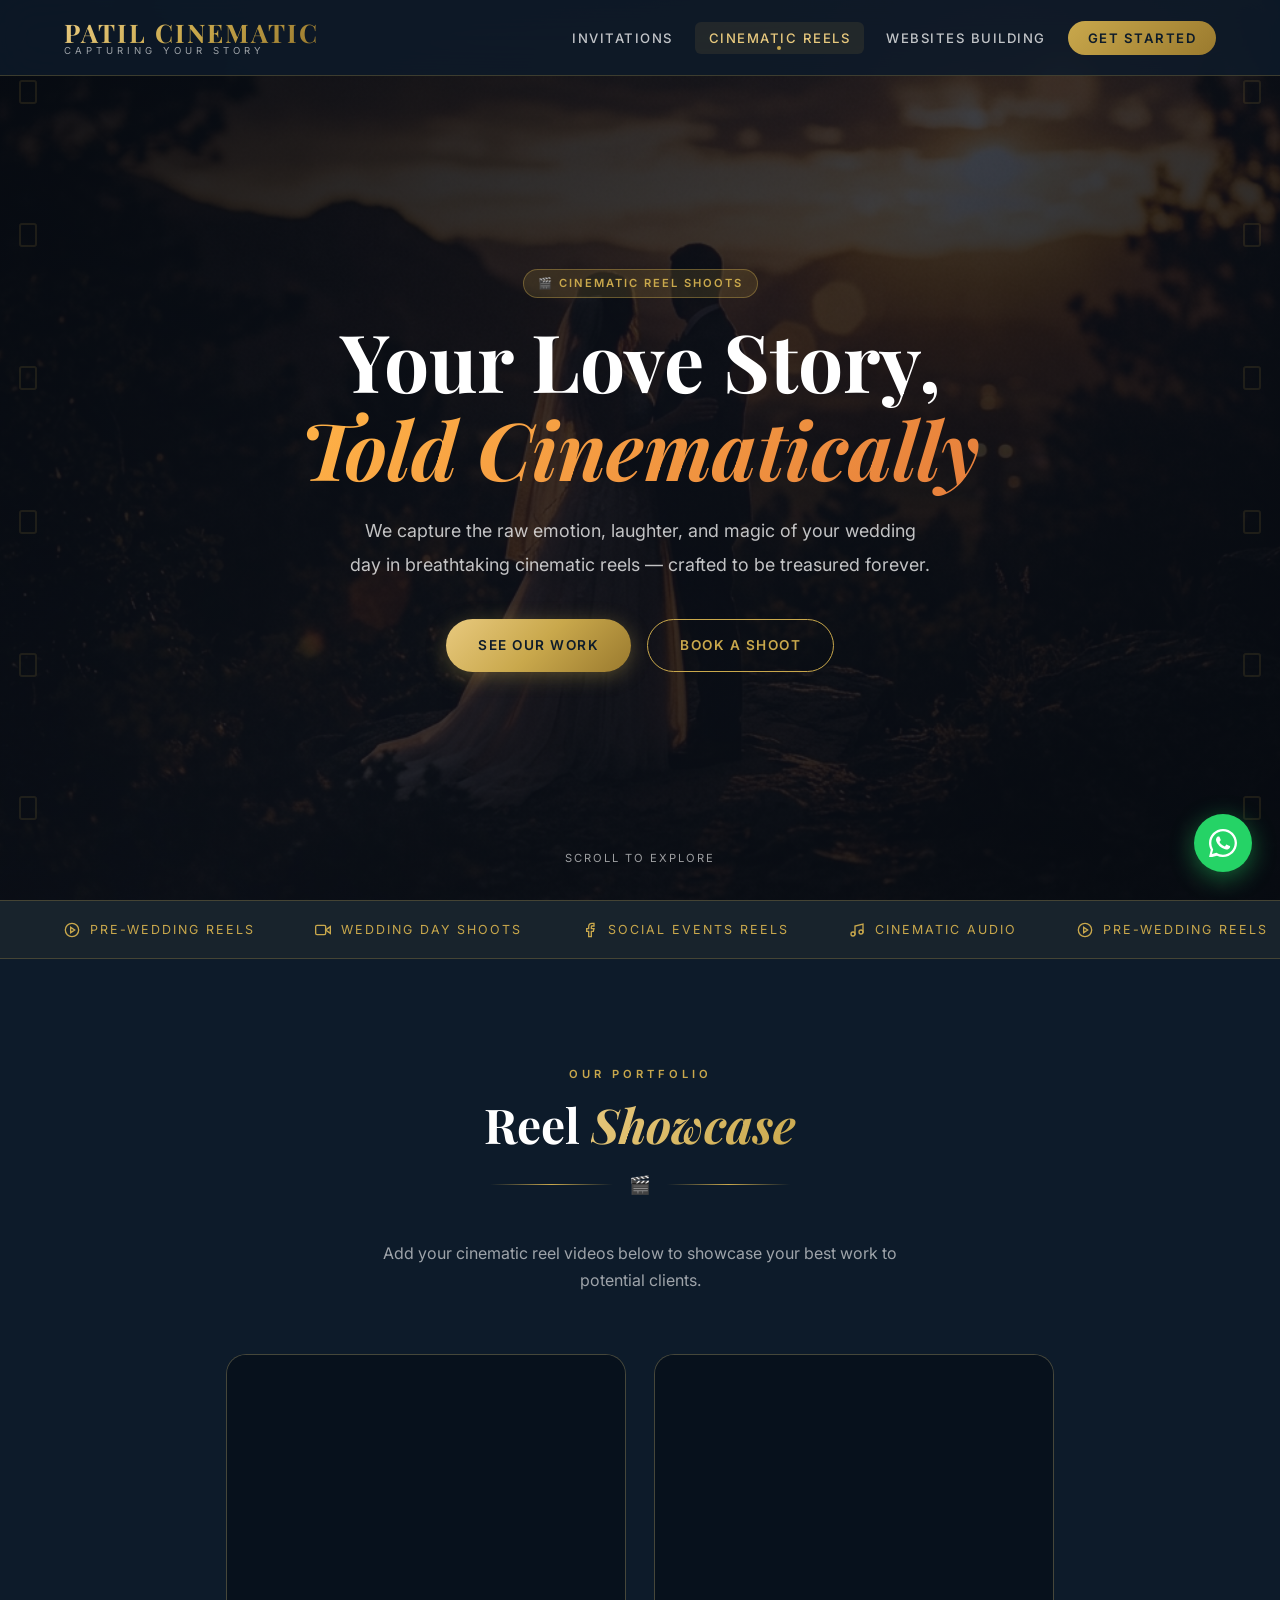
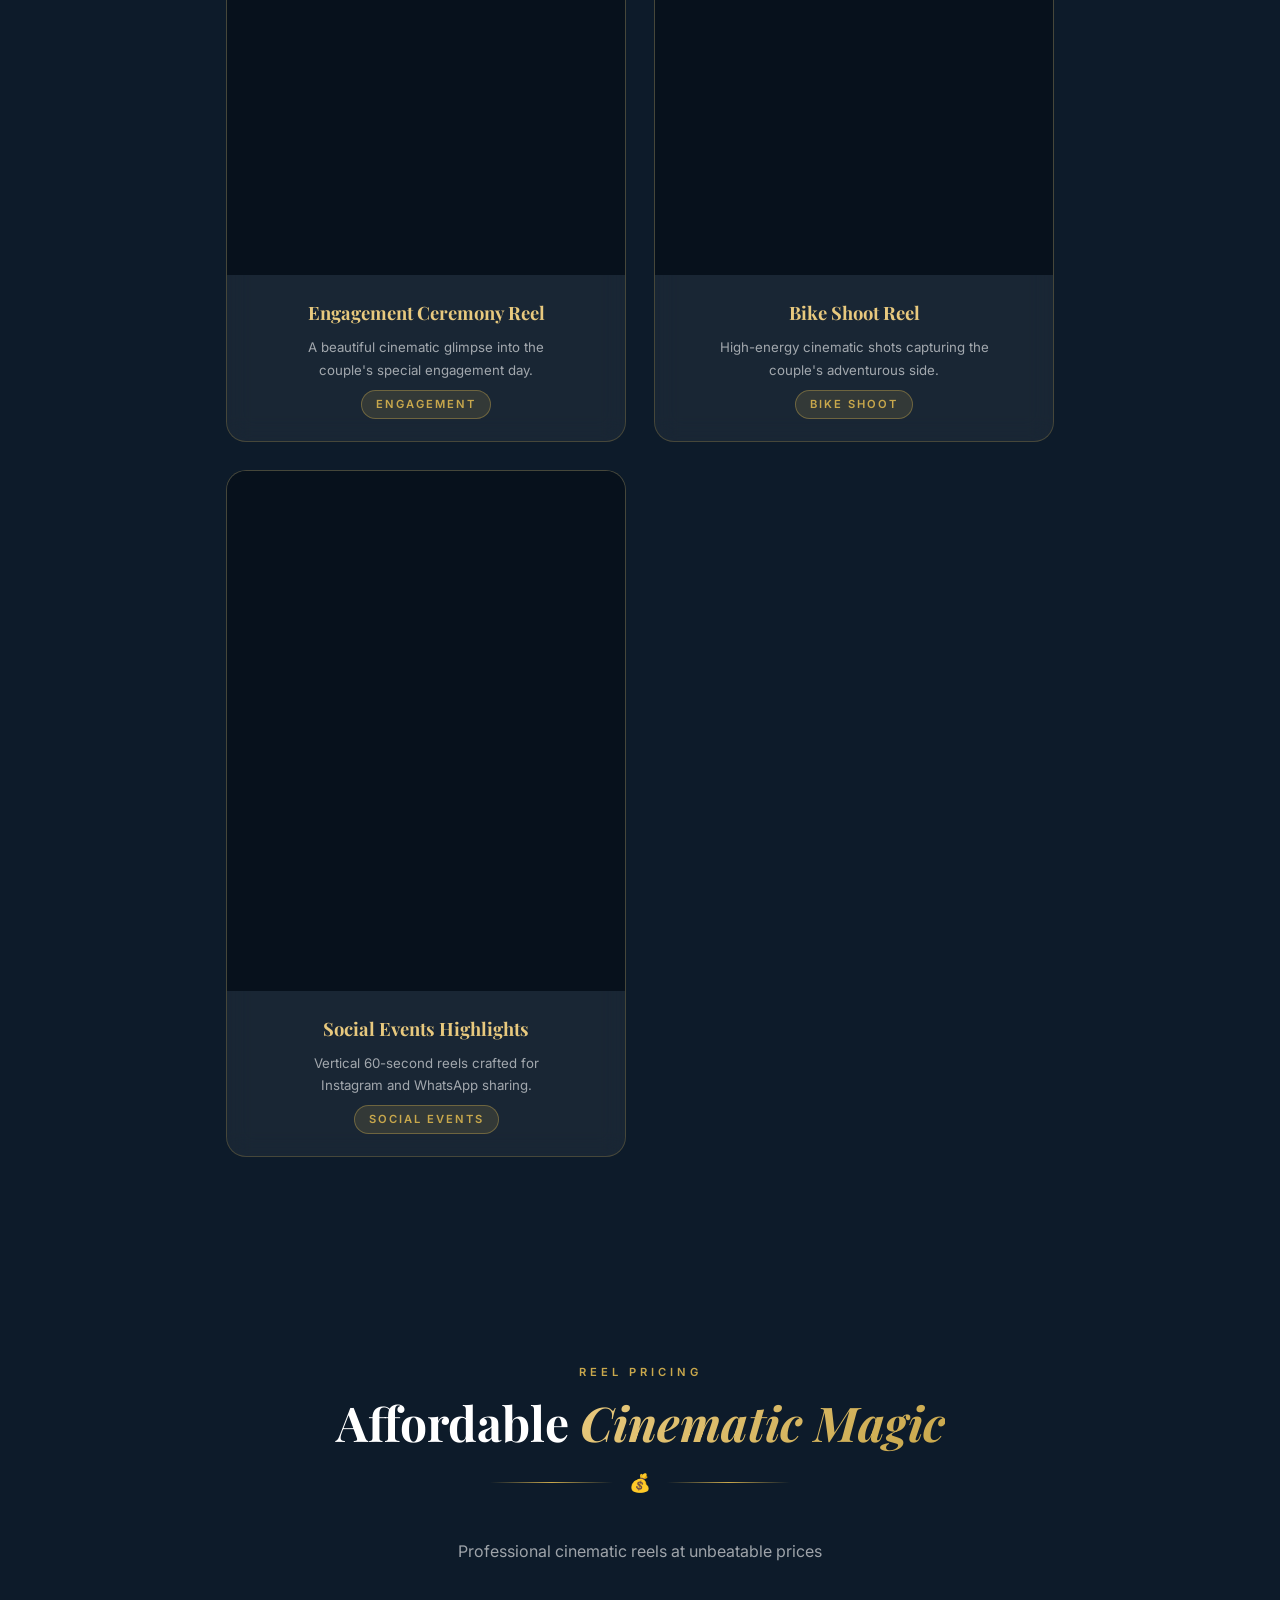
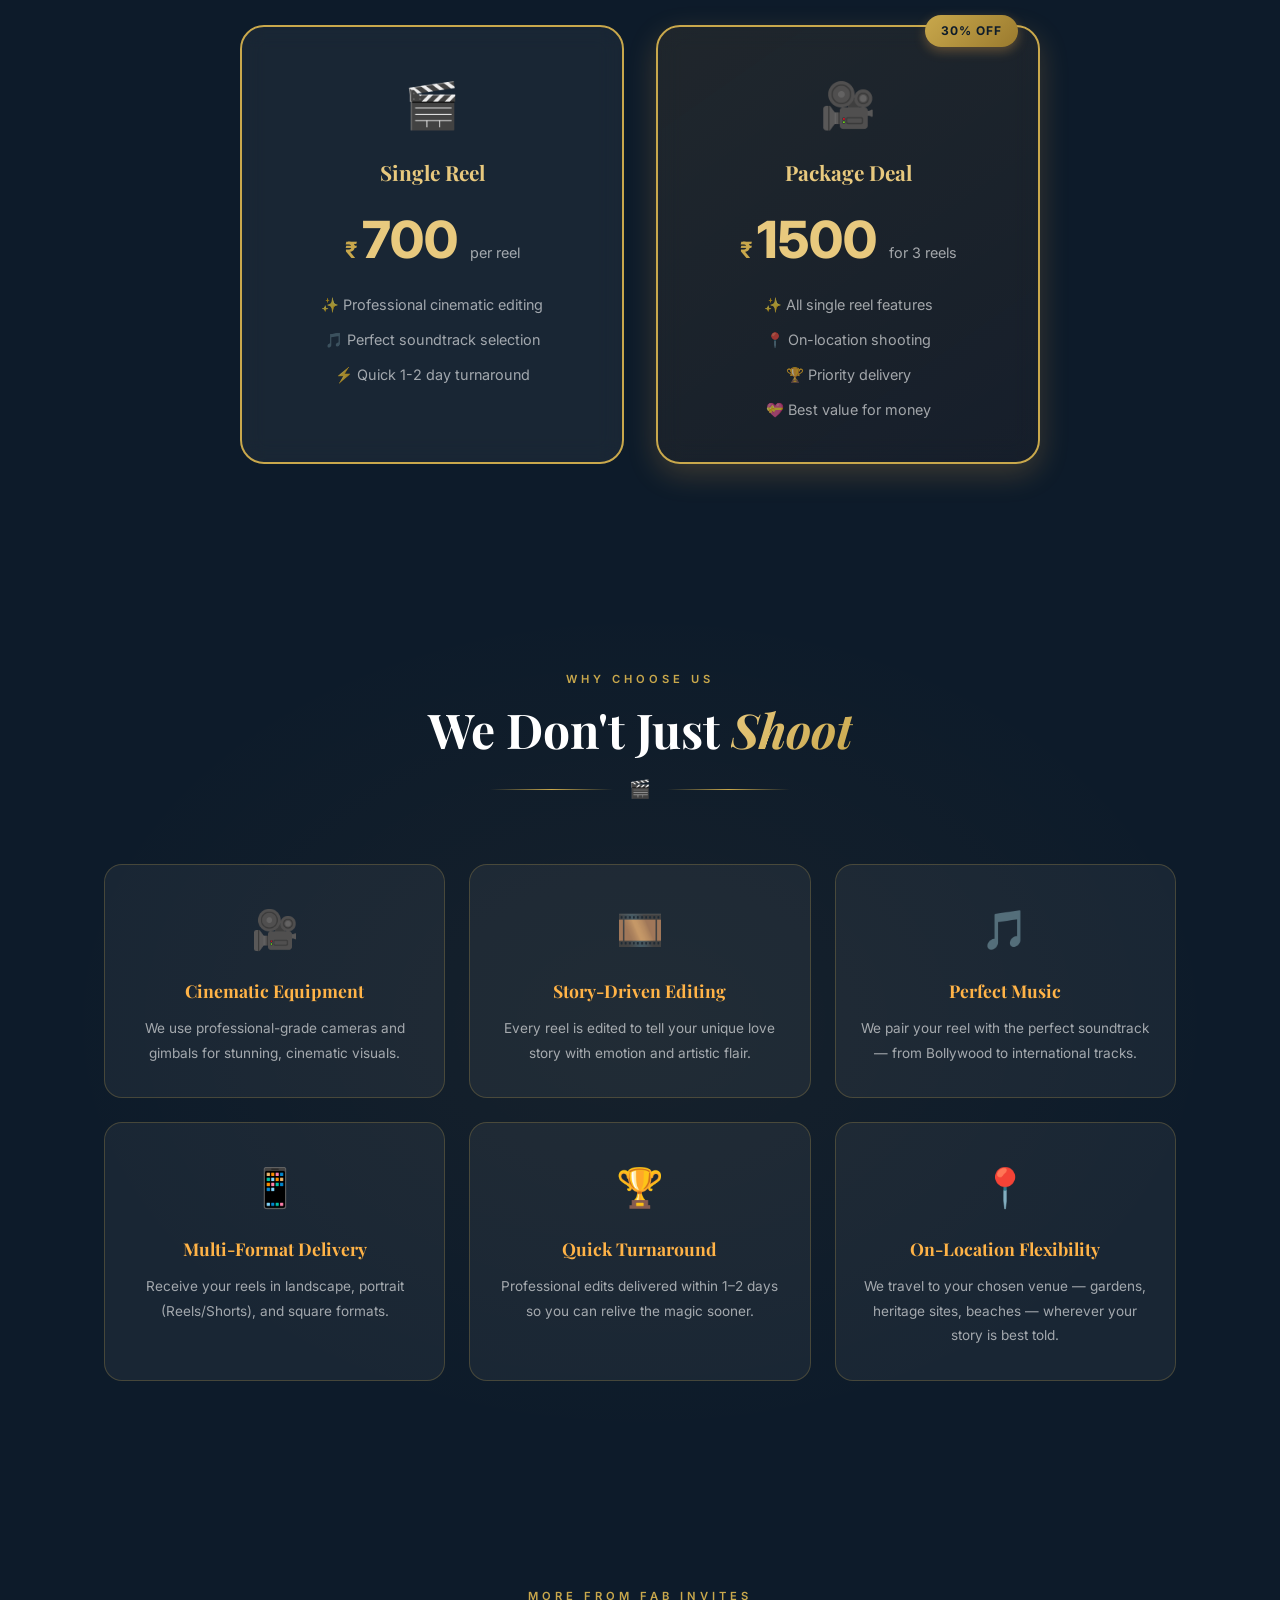
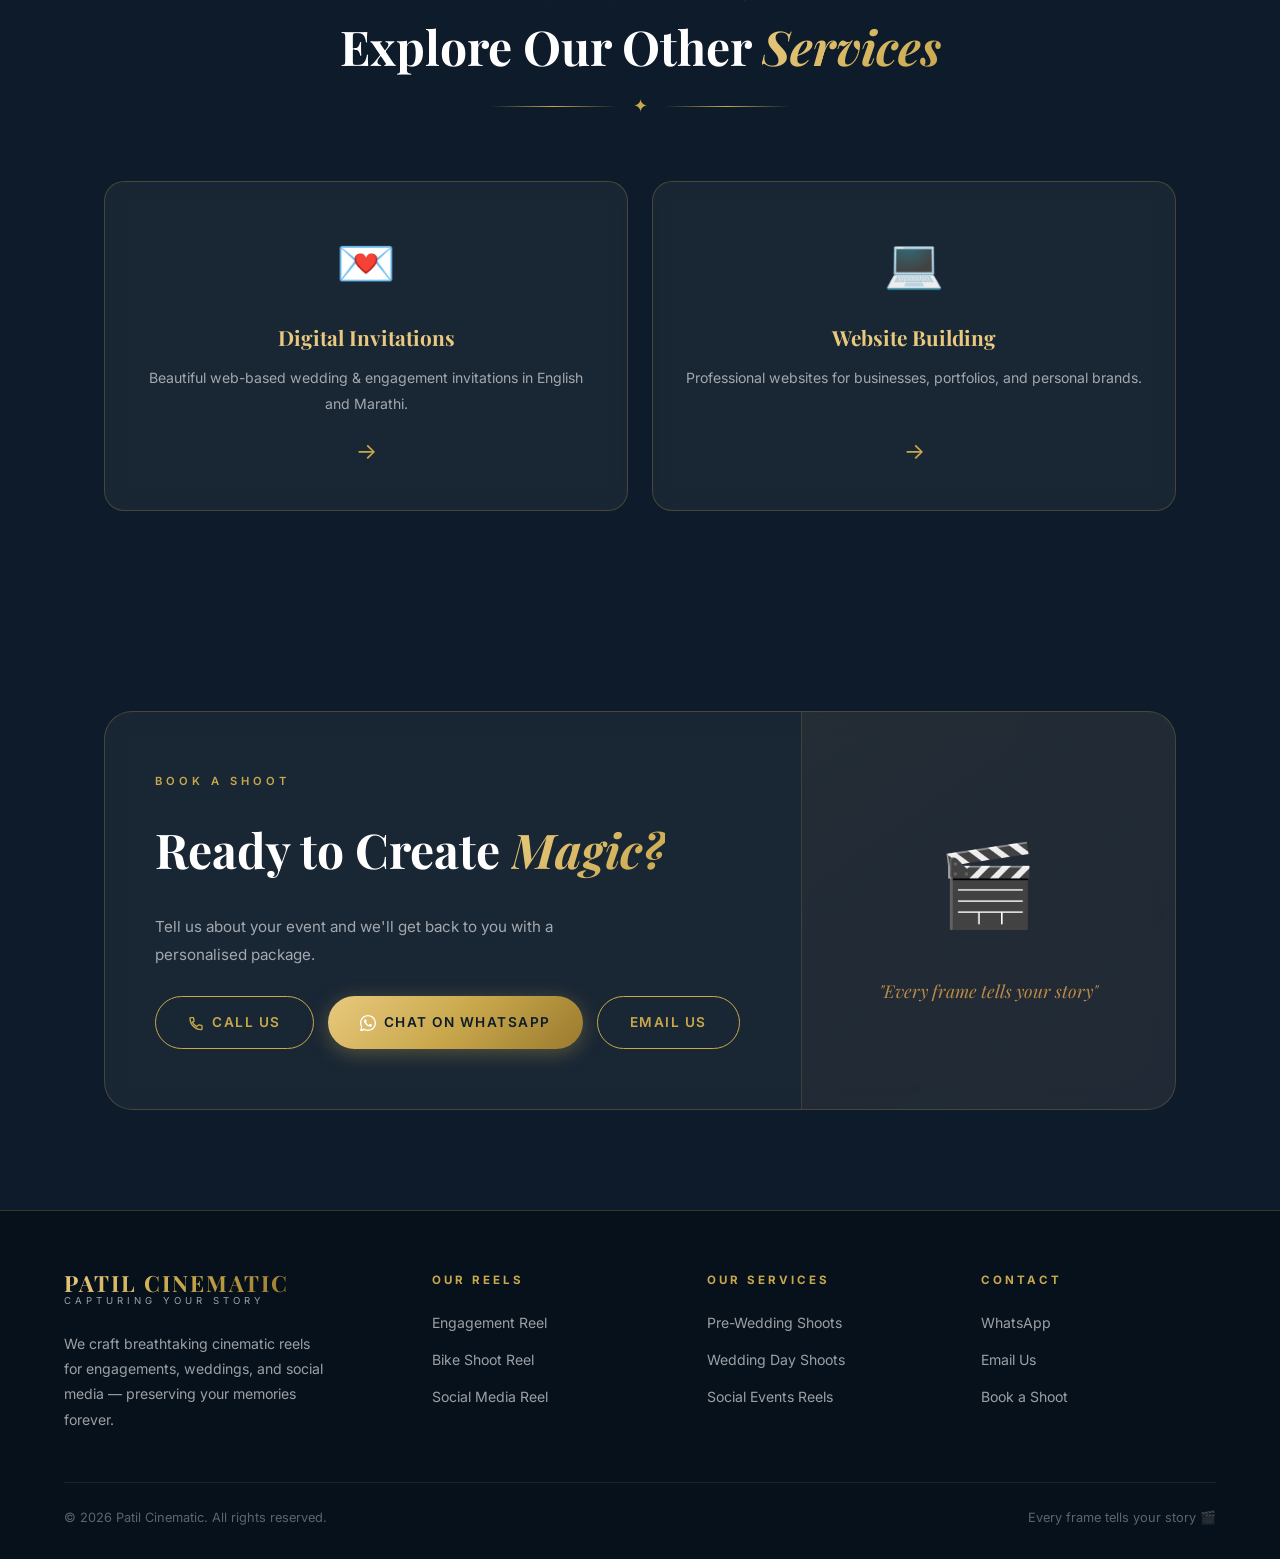
<file: cinematic.html>
<!DOCTYPE html>
<html lang="en">

<head>
  <meta charset="UTF-8" />
  <meta name="viewport" content="width=device-width, initial-scale=1.0" />
  <title>Cinematic Reel Shoots — FAB Invites</title>
  <meta name="description" content="FAB Invites offers breathtaking cinematic reel shoots for pre-wedding and wedding events. Capture your love story in stunning, cinematic quality." />
  <meta name="keywords" content="cinematic reels, pre-wedding shoots, wedding videography, social media reels, engagement videos, Patil Cinematic, FAB Invites" />
  <meta name="author" content="Patil Cinematic" />
  <meta name="robots" content="index, follow" />
  <link rel="canonical" href="https://fabinvites.com/cinematic.html" />
  
  <!-- Open Graph / Facebook -->
  <meta property="og:type" content="website" />
  <meta property="og:url" content="https://fabinvites.com/cinematic.html" />
  <meta property="og:title" content="Cinematic Reel Shoots - Patil Cinematic" />
  <meta property="og:description" content="Breathtaking cinematic reel shoots for pre-wedding and wedding events. Capture your love story in stunning, cinematic quality." />
  <meta property="og:image" content="https://fabinvites.com/hero_bg.png" />

  <!-- Twitter -->
  <meta property="twitter:card" content="summary_large_image" />
  <meta property="twitter:url" content="https://fabinvites.com/cinematic.html" />
  <meta property="twitter:title" content="Cinematic Reel Shoots - Patil Cinematic" />
  <meta property="twitter:description" content="Breathtaking cinematic reel shoots for pre-wedding and wedding events. Capture your love story in stunning, cinematic quality." />
  <meta property="twitter:image" content="https://fabinvites.com/hero_bg.png" />
  <link rel="stylesheet" href="styles.css" />
  <link rel="stylesheet" href="cinematic.css" />
  <link rel="icon" type="image/svg+xml"
    href="data:image/svg+xml,%3Csvg xmlns='http://www.w3.org/2000/svg' viewBox='0 0 64 64'%3E%3Crect width='64' height='64' rx='12' fill='%230d1b2a'/%3E%3Ctext x='50%25' y='50%25' dominant-baseline='central' text-anchor='middle' font-family='Georgia,serif' font-size='32' font-weight='bold' fill='%23c9a84c'%3EF%3C/text%3E%3C/svg%3E" />
</head>

<body>

  <!-- ── NAVBAR ── -->
  <nav class="navbar" id="navbar">
    <a href="index.html" class="nav-logo">
      <span class="nav-logo-main">PATIL CINEMATIC</span>
      <span class="nav-logo-sub">Capturing Your Story</span>
    </a>
    <ul class="nav-links" id="navLinks">
      <li><a href="index.html" id="nav-home">Invitations</a></li>
      <li><a href="cinematic.html" class="active" id="nav-cinematic">Cinematic Reels</a></li>
      <li><a href="website.html" id="nav-website">Websites Building</a></li>
      <li><a href="#contact-cin" class="nav-cta" id="nav-contact">Get Started</a></li>
    </ul>
    <div class="hamburger" id="hamburger" onclick="toggleMenu()">
      <span></span><span></span><span></span>
    </div>
  </nav>

  <!-- ── HERO ── -->
  <section class="cin-hero" id="cin-hero">
    <div class="cin-hero-bg">
      <img src="cinematic_bg.png" alt="Cinematic wedding shoot background" />
      <div class="cin-overlay"></div>
    </div>
    <div class="cin-hero-content">
      <span class="badge">🎬 Cinematic Reel Shoots</span>
      <h1 class="hero-title">
        Your Love Story,<br />
        <em>Told Cinematically</em>
      </h1>
      <p class="cin-hero-sub">We capture the raw emotion, laughter, and magic of your wedding day in breathtaking
        cinematic reels — crafted to be treasured forever.</p>
      <div class="hero-actions">
        <a href="#cin-reels" class="btn btn-gold" id="cin-see-work">See Our Work</a>
        <a href="#contact-cin" class="btn btn-outline" id="cin-book">Book a Shoot</a>
      </div>
    </div>
    <div class="cin-scroll-hint">
      <div class="scroll-dot"></div>
      <span>Scroll to explore</span>
    </div>
    <!-- Film strip decoration -->
    <div class="film-strip left-strip">
      <div class="film-hole"></div>
      <div class="film-hole"></div>
      <div class="film-hole"></div>
      <div class="film-hole"></div>
      <div class="film-hole"></div>
      <div class="film-hole"></div>
    </div>
    <div class="film-strip right-strip">
      <div class="film-hole"></div>
      <div class="film-hole"></div>
      <div class="film-hole"></div>
      <div class="film-hole"></div>
      <div class="film-hole"></div>
      <div class="film-hole"></div>
    </div>
  </section>

  <!-- ── WHAT WE DO ── -->
  <div class="services-strip">
    <div class="strip-inner">
      <span class="strip-item"><svg viewBox="0 0 24 24">
          <circle cx="12" cy="12" r="10" />
          <polygon points="10,8 16,12 10,16 10,8" />
        </svg> Pre-Wedding Reels</span>
      <span class="strip-item"><svg viewBox="0 0 24 24">
          <path d="M23 7l-7 5 7 5V7z" />
          <rect x="1" y="5" width="15" height="14" rx="2" ry="2" />
        </svg> Wedding Day Shoots</span>
      <span class="strip-item"><svg viewBox="0 0 24 24">
          <path d="M18 2h-3a5 5 0 00-5 5v3H7v4h3v8h4v-8h3l1-4h-4V7a1 1 0 011-1h3z" />
        </svg> Social Events Reels</span>

      <span class="strip-item"><svg viewBox="0 0 24 24">
          <path d="M9 19V6l12-3v13" />
          <circle cx="6" cy="18" r="3" />
          <circle cx="18" cy="15" r="3" />
        </svg> Cinematic Audio</span>
      <!-- duplicate -->
      <span class="strip-item"><svg viewBox="0 0 24 24">
          <circle cx="12" cy="12" r="10" />
          <polygon points="10,8 16,12 10,16 10,8" />
        </svg> Pre-Wedding Reels</span>
      <span class="strip-item"><svg viewBox="0 0 24 24">
          <path d="M23 7l-7 5 7 5V7z" />
          <rect x="1" y="5" width="15" height="14" rx="2" ry="2" />
        </svg> Wedding Day Shoots</span>
      <span class="strip-item"><svg viewBox="0 0 24 24">
          <path d="M18 2h-3a5 5 0 00-5 5v3H7v4h3v8h4v-8h3l1-4h-4V7a1 1 0 011-1h3z" />
        </svg> Social Events Reels</span>

    </div>
  </div>

  <!-- ── REEL SHOWCASE ── -->
  <section class="section" id="cin-reels">
    <div class="container">
      <div class="section-header text-center fade-up">
        <span class="section-tag">Our Portfolio</span>
        <h2 class="section-heading">Reel <span class="accent">Showcase</span></h2>
        <div class="gold-divider"><span>🎬</span></div>
        <p class="section-sub">Add your cinematic reel videos below to showcase your best work to potential clients.</p>
      </div>

      <div class="reels-grid">
        <!-- Reel 1 -->
        <div class="reel-card glass-card fade-up" id="reel-1">
          <div class="reel-video-wrap">
            <iframe width="315" height="576" src="https://www.youtube.com/embed/qESBcboDIl4" title="Engagement shoot 🎦" frameborder="0" allow="accelerometer; autoplay; clipboard-write; encrypted-media; gyroscope; picture-in-picture; web-share" referrerpolicy="strict-origin-when-cross-origin" allowfullscreen></iframe>
          </div>
          <div class="reel-info">
            <h3>Engagement Ceremony Reel</h3>
            <p>A beautiful cinematic glimpse into the couple's special engagement day.</p>
            <span class="badge">Engagement</span>
          </div>
        </div>

        <!-- Reel 2 -->
        <div class="reel-card glass-card fade-up" id="reel-2" style="transition-delay:0.1s">
          <div class="reel-video-wrap">
            <iframe width="315" height="576" src="https://www.youtube.com/embed/xW1v1c9R4bA" title="13 April 2026" frameborder="0" allow="accelerometer; autoplay; clipboard-write; encrypted-media; gyroscope; picture-in-picture; web-share" referrerpolicy="strict-origin-when-cross-origin" allowfullscreen></iframe>
          </div>
          <div class="reel-info">
            <h3>Bike Shoot Reel</h3>
            <p>High-energy cinematic shots capturing the couple's adventurous side.</p>
            <span class="badge">Bike Shoot</span>
          </div>
        </div>

        <!-- Reel 3 -->
        <div class="reel-card glass-card fade-up" id="reel-3" style="transition-delay:0.2s">
          <div class="reel-video-wrap">
            <iframe width="315" height="576" src="https://www.youtube.com/embed/pZsrQmXOIXc" title="शिव जयंती उत्सव 🚩.               #shivmandirakhadakarala #marathi #shivjayanti #shivjayanti_video" frameborder="0" allow="accelerometer; autoplay; clipboard-write; encrypted-media; gyroscope; picture-in-picture; web-share" referrerpolicy="strict-origin-when-cross-origin" allowfullscreen></iframe>
          </div>
          <div class="reel-info">
            <h3>Social Events Highlights</h3>
            <p>Vertical 60-second reels crafted for Instagram and WhatsApp sharing.</p>
            <span class="badge">Social Events</span>
          </div>
        </div>

      </div>
    </div>
  </section>

  <!-- ── PRICING ── -->
  <section class="section cin-pricing-section">
    <div class="container">
      <div class="section-header text-center fade-up">
        <span class="section-tag">Reel Pricing</span>
        <h2 class="section-heading">Affordable <span class="accent">Cinematic Magic</span></h2>
        <div class="gold-divider"><span>💰</span></div>
        <p class="section-sub">Professional cinematic reels at unbeatable prices</p>
      </div>
      <div class="cin-pricing-grid">
        <div class="cin-price-card glass-card fade-up" id="price-1">
          <div class="price-header">
            <div class="price-icon">🎬</div>
            <h3>Single Reel</h3>
          </div>
          <div class="price-content">
            <div class="price-amount">
              <span class="price-currency">₹</span>
              <span class="price-number">700</span>
              <span class="price-period">per reel</span>
            </div>
            <ul class="price-features">
              <li>✨ Professional cinematic editing</li>
              <li>🎵 Perfect soundtrack selection</li>
              <li>⚡ Quick 1-2 day turnaround</li>
            </ul>
          </div>
        </div>
        <div class="cin-price-card glass-card fade-up featured" id="price-2" style="transition-delay:0.1s">
          <div class="price-badge">30% OFF</div>
          <div class="price-header">
            <div class="price-icon">🎥</div>
            <h3>Package Deal</h3>
          </div>
          <div class="price-content">
            <div class="price-amount">
              <span class="price-currency">₹</span>
              <span class="price-number">1500</span>
              <span class="price-period">for 3 reels</span>
            </div>
            <ul class="price-features">
              <li>✨ All single reel features</li>
              <li>📍 On-location shooting</li>
              <li>🏆 Priority delivery</li>
              <li>💝 Best value for money</li>
            </ul>
          </div>
        </div>
      </div>
    </div>
  </section>

  <!-- ── WHY CHOOSE ── -->
  <section class="section cin-features-section">
    <div class="cin-features-bg"></div>
    <div class="container">
      <div class="section-header text-center fade-up">
        <span class="section-tag">Why Choose Us</span>
        <h2 class="section-heading">We Don't Just <span class="accent">Shoot</span></h2>
        <div class="gold-divider"><span>🎬</span></div>
      </div>
      <div class="cin-features-grid">
        <div class="cin-feat fade-up" id="cf-1">
          <div class="cf-icon">🎥</div>
          <h3>Cinematic Equipment</h3>
          <p>We use professional-grade cameras and gimbals for stunning, cinematic visuals.</p>
        </div>
        <div class="cin-feat fade-up" id="cf-2" style="transition-delay:0.1s">
          <div class="cf-icon">🎞️</div>
          <h3>Story-Driven Editing</h3>
          <p>Every reel is edited to tell your unique love story with emotion and artistic flair.</p>
        </div>

        <div class="cin-feat fade-up" id="cf-4" style="transition-delay:0.3s">
          <div class="cf-icon">🎵</div>
          <h3>Perfect Music</h3>
          <p>We pair your reel with the perfect soundtrack — from Bollywood to international tracks.</p>
        </div>
        <div class="cin-feat fade-up" id="cf-5" style="transition-delay:0.4s">
          <div class="cf-icon">📱</div>
          <h3>Multi-Format Delivery</h3>
          <p>Receive your reels in landscape, portrait (Reels/Shorts), and square formats.</p>
        </div>
        <div class="cin-feat fade-up" id="cf-6" style="transition-delay:0.5s">
          <div class="cf-icon">🏆</div>
          <h3>Quick Turnaround</h3>
          <p>Professional edits delivered within 1–2 days so you can relive the magic sooner.</p>
        </div>
        <div class="cin-feat fade-up" id="cf-7" style="transition-delay:0.6s">
          <div class="cf-icon">📍</div>
          <h3>On-Location Flexibility</h3>
          <p>We travel to your chosen venue — gardens, heritage sites, beaches — wherever your story is best told.</p>
        </div>
      </div>
    </div>
  </section>

  <!-- ── EXPLORE OTHER SERVICES ── -->
  <section class="section" id="cin-other">
    <div class="container">
      <div class="section-header text-center fade-up">
        <span class="section-tag">More From FAB Invites</span>
        <h2 class="section-heading">Explore Our Other <span class="accent">Services</span></h2>
        <div class="gold-divider"><span>✦</span></div>
      </div>
      <div class="other-links-grid">
        <a href="index.html" class="other-link-card glass-card fade-up" id="oc-invites">
          <div class="olc-icon">💌</div>
          <h3>Digital Invitations</h3>
          <p>Beautiful web-based wedding &amp; engagement invitations in English and Marathi.</p>
          <span class="olc-arrow">→</span>
        </a>
        <a href="website.html" class="other-link-card glass-card fade-up" id="oc-web" style="transition-delay:0.15s">
          <div class="olc-icon">💻</div>
          <h3>Website Building</h3>
          <p>Professional websites for businesses, portfolios, and personal brands.</p>
          <span class="olc-arrow">→</span>
        </a>
      </div>
    </div>
  </section>

  <!-- ── CONTACT ── -->
  <section class="section cin-contact" id="contact-cin">
    <div class="container">
      <div class="cin-contact-card glass-card fade-up">
        <div class="cin-contact-text">
          <span class="section-tag">Book a Shoot</span>
          <h2 class="section-heading">Ready to Create <span class="accent">Magic?</span></h2>
          <p>Tell us about your event and we'll get back to you with a personalised package.</p>
          <div class="cin-contact-btns">
            <a href="tel:+917517518079" class="btn btn-outline" id="cin-call">
              <svg viewBox="0 0 24 24" width="16" height="16" fill="none" stroke="currentColor" stroke-width="2" stroke-linecap="round" stroke-linejoin="round">
                <path d="M6.6 10.8a15.05 15.05 0 006.6 6.6l2.2-2.2a1 1 0 011-.25 11.43 11.43 0 003.58.58 1 1 0 011 1V21a1 1 0 01-1 1A17 17 0 013 5a1 1 0 011-1h3.5a1 1 0 011 1 11.43 11.43 0 00.58 3.58 1 1 0 01-.23 1z"/>
              </svg>
              Call Us
            </a>
            <a href="https://wa.me/917517518079" class="btn btn-gold" id="cin-whatsapp" target="_blank">
              <svg viewBox="0 0 24 24" width="16" height="16" fill="white">
                <path
                  d="M17.472 14.382c-.297-.149-1.758-.867-2.03-.967-.273-.099-.471-.148-.67.15-.197.297-.767.966-.94 1.164-.173.199-.347.223-.644.075-.297-.15-1.255-.463-2.39-1.475-.883-.788-1.48-1.761-1.653-2.059-.173-.297-.018-.458.13-.606.134-.133.298-.347.446-.52.149-.174.198-.298.298-.497.099-.198.05-.371-.025-.52-.075-.149-.669-1.612-.916-2.207-.242-.579-.487-.5-.669-.51-.173-.008-.371-.01-.57-.01-.198 0-.52.074-.792.372-.272.297-1.04 1.016-1.04 2.479 0 1.462 1.065 2.875 1.213 3.074.149.198 2.096 3.2 5.077 4.487.709.306 1.262.489 1.694.625.712.227 1.36.195 1.871.118.571-.085 1.758-.719 2.006-1.413.248-.694.248-1.289.173-1.413-.074-.124-.272-.198-.57-.347zM12 0C5.373 0 0 5.373 0 12c0 2.123.555 4.116 1.528 5.842L.057 23.904a.5.5 0 00.609.64l6.175-1.62A11.95 11.95 0 0012 24c6.627 0 12-5.373 12-12S18.627 0 12 0zm0 22c-1.898 0-3.68-.516-5.21-1.415l-.374-.222-3.873 1.016 1.033-3.78-.244-.39A9.935 9.935 0 012 12C2 6.477 6.477 2 12 2s10 4.477 10 10-4.477 10-10 10z" />
              </svg>
              Chat on WhatsApp
            </a>
            <a href="mailto:shridharpatil0015@gmail.com" class="btn btn-outline" id="cin-email">Email Us</a>
          </div>
        </div>
        <div class="cin-contact-visual">
          <div class="clapperboard">🎬</div>
          <div class="cin-quote">"Every frame tells your story"</div>
        </div>
      </div>
    </div>
  </section>

  <!-- ── FOOTER ── -->
  <footer class="footer">
    <div class="footer-grid">
      <div class="footer-brand">
        <a href="cinematic.html" class="nav-logo" style="margin-bottom:12px; display:inline-flex">
          <span class="nav-logo-main">PATIL CINEMATIC</span>
          <span class="nav-logo-sub">Capturing Your Story</span>
        </a>
        <p>We craft breathtaking cinematic reels for engagements, weddings, and social media — preserving your memories
          forever.</p>
      </div>
      <div class="footer-col">
        <h4>Our Reels</h4>
        <ul>
          <li><a href="#cin-reels">Engagement Reel</a></li>
          <li><a href="#cin-reels">Bike Shoot Reel</a></li>
          <li><a href="#cin-reels">Social Media Reel</a></li>
        </ul>
      </div>
      <div class="footer-col">
        <h4>Our Services</h4>
        <ul>
          <li><a href="#cin-services">Pre-Wedding Shoots</a></li>
          <li><a href="#cin-services">Wedding Day Shoots</a></li>
          <li><a href="#cin-services">Social Events Reels</a></li>
        </ul>
      </div>
      <div class="footer-col">
        <h4>Contact</h4>
        <ul>
          <li><a href="https://wa.me/917517518079" target="_blank">WhatsApp</a></li>
          <li><a href="mailto:shridharpatil0015@gmail.com">Email Us</a></li>
          <li><a href="#contact-cin">Book a Shoot</a></li>
        </ul>
      </div>
    </div>
    <div class="footer-bottom">
      <p>&copy; 2026 Patil Cinematic. All rights reserved.</p>
      <p>Every frame tells your story 🎬</p>
    </div>
  </footer>

  <a href="https://wa.me/917517518079" class="whatsapp-float" id="whatsapp-btn" target="_blank"
    aria-label="Chat on WhatsApp">
    <svg viewBox="0 0 24 24">
      <path
        d="M17.472 14.382c-.297-.149-1.758-.867-2.03-.967-.273-.099-.471-.148-.67.15-.197.297-.767.966-.94 1.164-.173.199-.347.223-.644.075-.297-.15-1.255-.463-2.39-1.475-.883-.788-1.48-1.761-1.653-2.059-.173-.297-.018-.458.13-.606.134-.133.298-.347.446-.52.149-.174.198-.298.298-.497.099-.198.05-.371-.025-.52-.075-.149-.669-1.612-.916-2.207-.242-.579-.487-.5-.669-.51-.173-.008-.371-.01-.57-.01-.198 0-.52.074-.792.372-.272.297-1.04 1.016-1.04 2.479 0 1.462 1.065 2.875 1.213 3.074.149.198 2.096 3.2 5.077 4.487.709.306 1.262.489 1.694.625.712.227 1.36.195 1.871.118.571-.085 1.758-.719 2.006-1.413.248-.694.248-1.289.173-1.413-.074-.124-.272-.198-.57-.347zM12 0C5.373 0 0 5.373 0 12c0 2.123.555 4.116 1.528 5.842L.057 23.904a.5.5 0 00.609.64l6.175-1.62A11.95 11.95 0 0012 24c6.627 0 12-5.373 12-12S18.627 0 12 0zm0 22c-1.898 0-3.68-.516-5.21-1.415l-.374-.222-3.873 1.016 1.033-3.78-.244-.39A9.935 9.935 0 012 12C2 6.477 6.477 2 12 2s10 4.477 10 10-4.477 10-10 10z" />
    </svg>
  </a>

  <script src="main.js"></script>
</body>

</html>
</file>
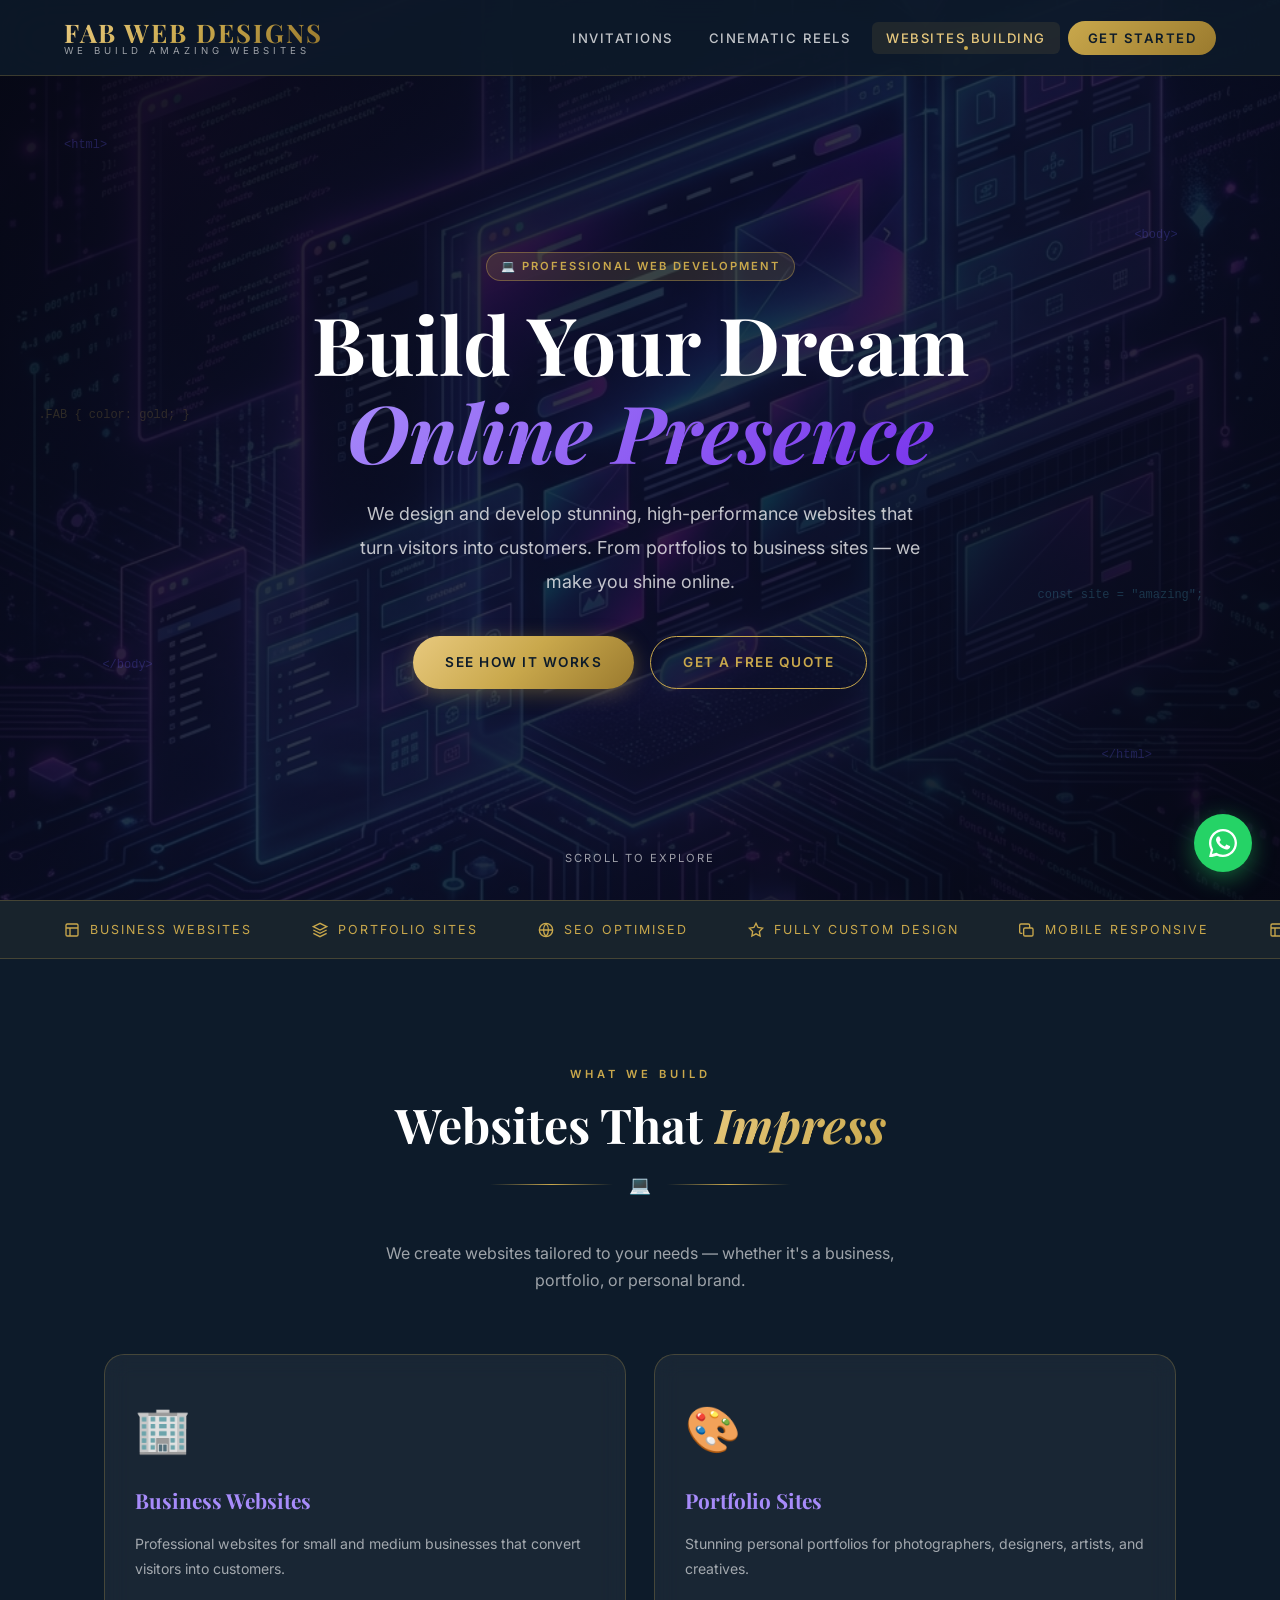
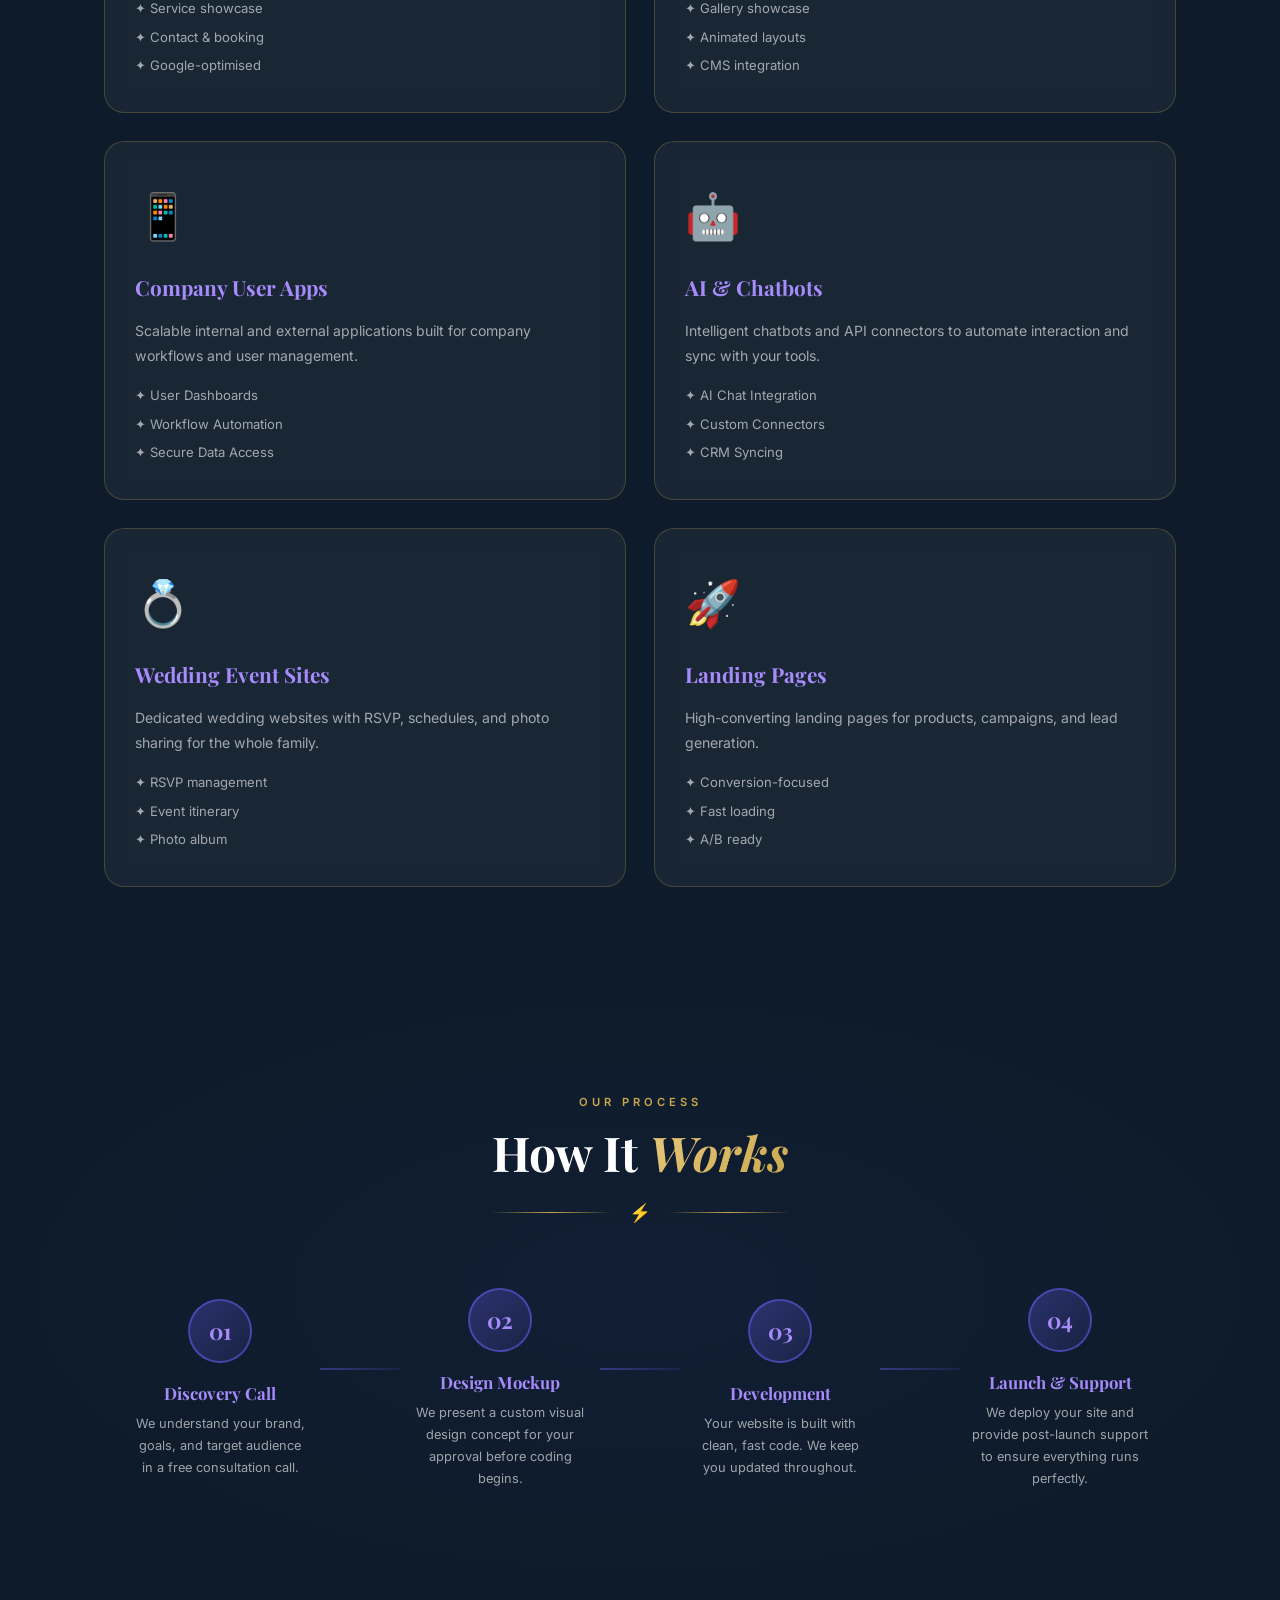
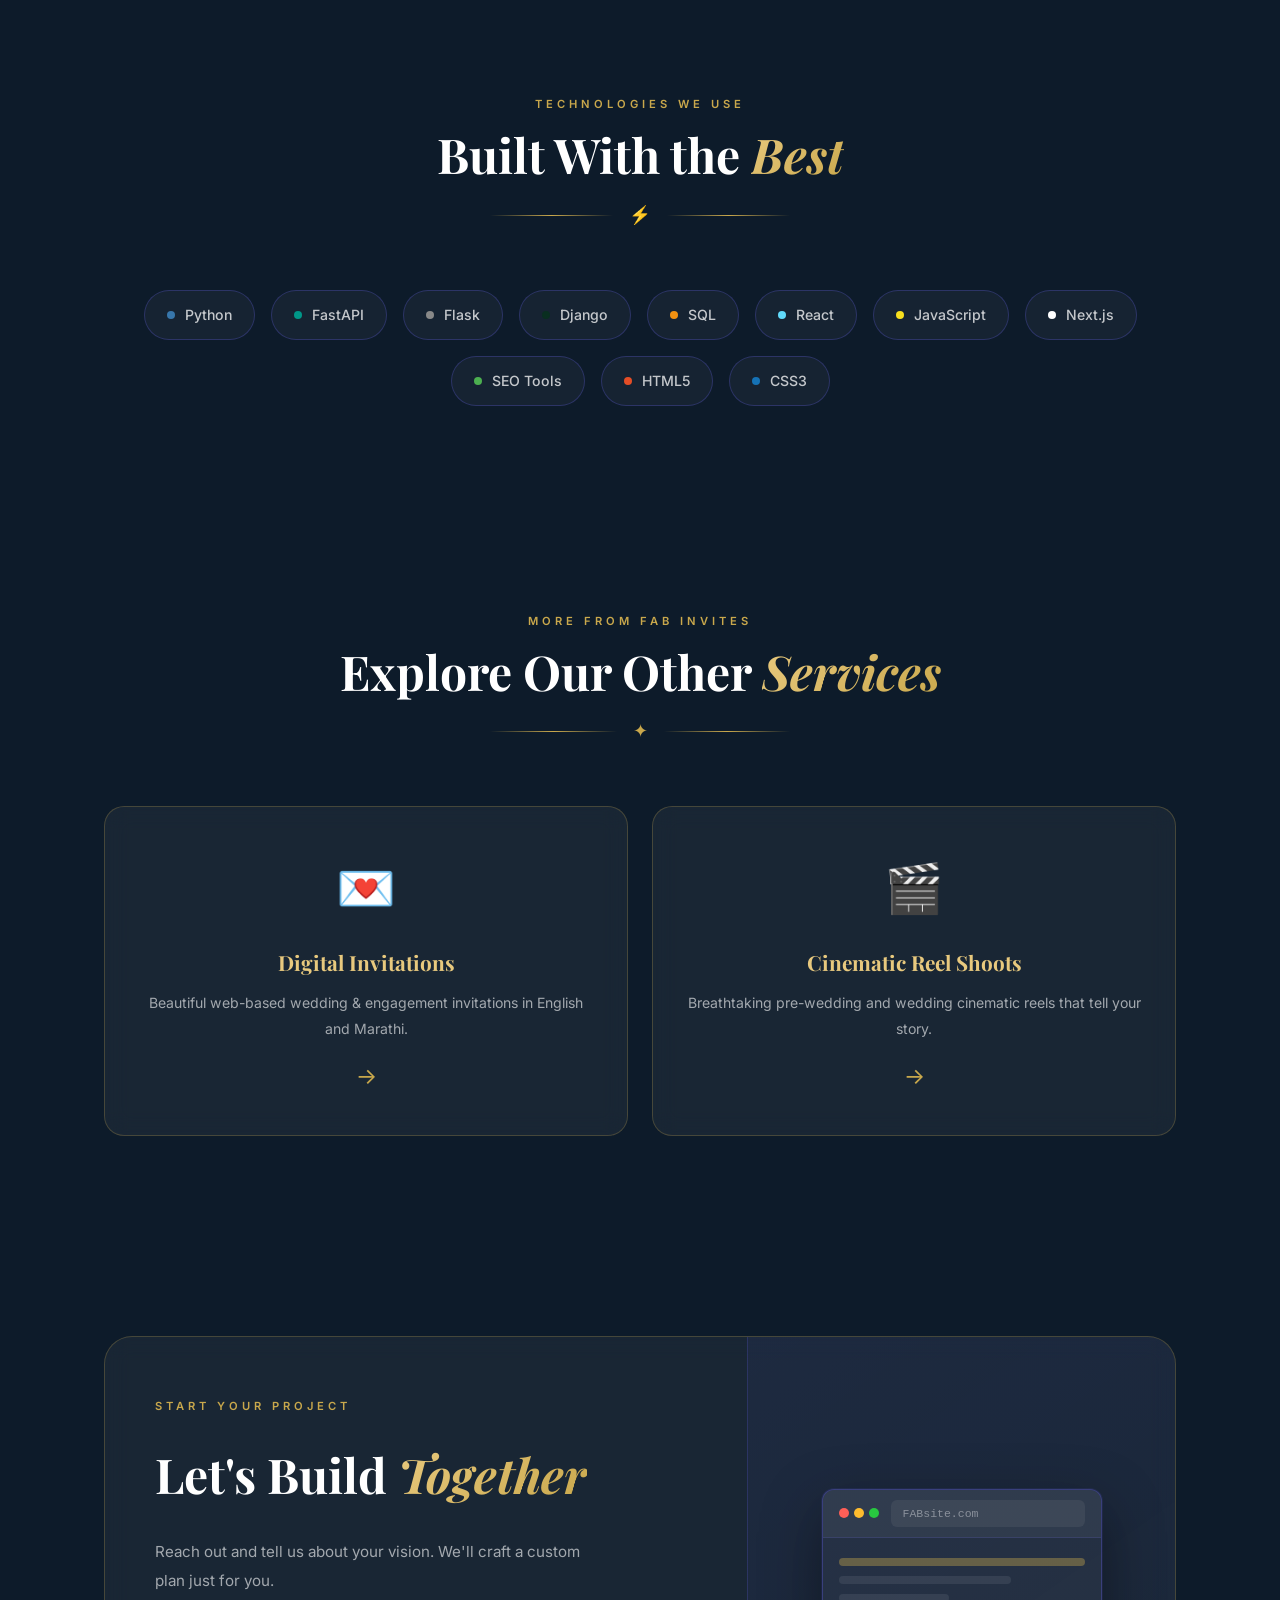
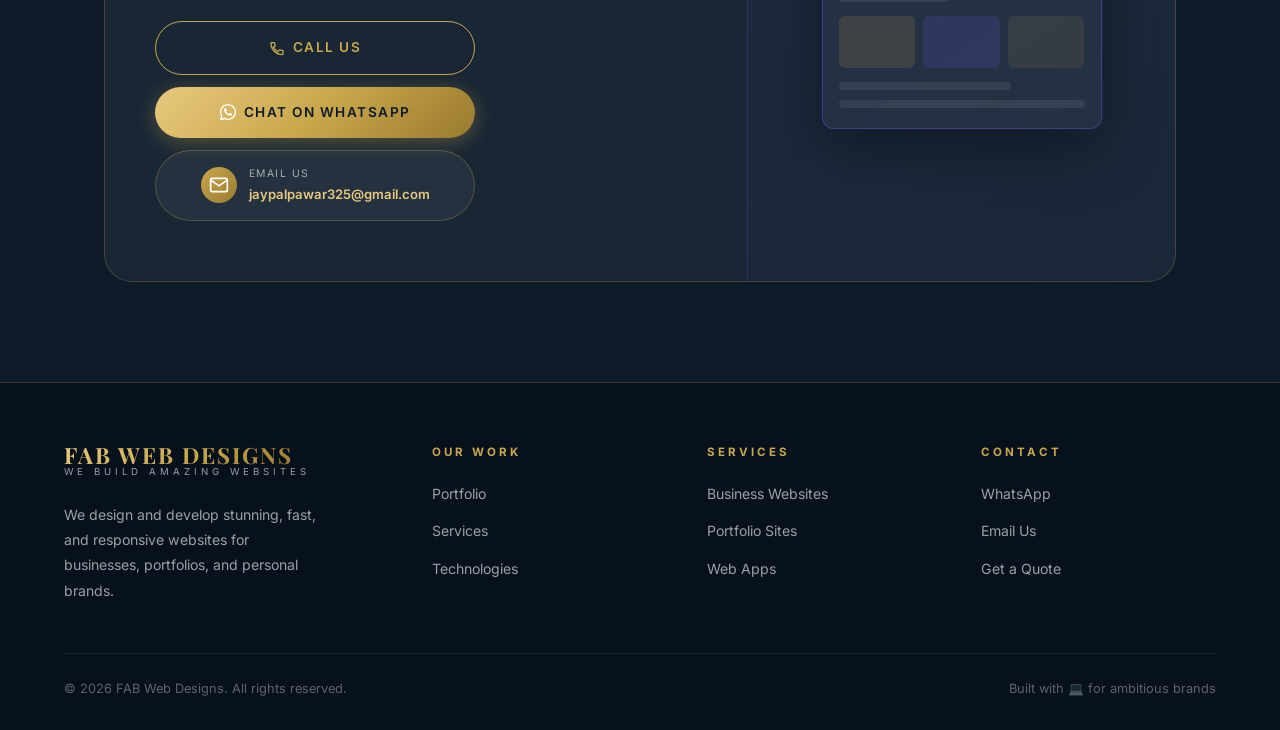
<file: website.html>
<!DOCTYPE html>
<html lang="en">

<head>
  <meta charset="UTF-8" />
  <meta name="viewport" content="width=device-width, initial-scale=1.0" />
  <title>Website Building — FAB Invites</title>
  <meta name="description" content="FAB Invites builds professional, stunning websites for businesses, portfolios and personal brands. Modern, fast, and beautifully designed." />
  <meta name="keywords" content="custom website design, web development services, portfolio websites, business websites, responsive web design, FAB Web Designs" />
  <meta name="author" content="FAB Web Designs" />
  <meta name="robots" content="index, follow" />
  <link rel="canonical" href="https://fabinvites.com/website.html" />
  
  <!-- Open Graph / Facebook -->
  <meta property="og:type" content="website" />
  <meta property="og:url" content="https://fabinvites.com/website.html" />
  <meta property="og:title" content="Website Building - FAB Web Designs" />
  <meta property="og:description" content="We design and develop stunning, fast, and responsive websites for businesses, portfolios, and personal brands." />
  <meta property="og:image" content="https://fabinvites.com/hero_bg.png" />

  <!-- Twitter -->
  <meta property="twitter:card" content="summary_large_image" />
  <meta property="twitter:url" content="https://fabinvites.com/website.html" />
  <meta property="twitter:title" content="Website Building - FAB Web Designs" />
  <meta property="twitter:description" content="We design and develop stunning, fast, and responsive websites for businesses, portfolios, and personal brands." />
  <meta property="twitter:image" content="https://fabinvites.com/hero_bg.png" />
  <link rel="stylesheet" href="styles.css" />
  <link rel="stylesheet" href="website.css" />
  <link rel="icon" type="image/svg+xml"
    href="data:image/svg+xml,%3Csvg xmlns='http://www.w3.org/2000/svg' viewBox='0 0 64 64'%3E%3Crect width='64' height='64' rx='12' fill='%230d1b2a'/%3E%3Ctext x='50%25' y='50%25' dominant-baseline='central' text-anchor='middle' font-family='Georgia,serif' font-size='32' font-weight='bold' fill='%23c9a84c'%3EF%3C/text%3E%3C/svg%3E" />
</head>

<body>

  <!-- ── NAVBAR ── -->
  <nav class="navbar" id="navbar">
    <a href="index.html" class="nav-logo">
      <span class="nav-logo-main">FAB WEB DESIGNS</span>
      <span class="nav-logo-sub">We Build Amazing Websites</span>
    </a>
    <ul class="nav-links" id="navLinks">
      <li><a href="index.html" id="nav-home">Invitations</a></li>
      <li><a href="cinematic.html" id="nav-cinematic">Cinematic Reels</a></li>
      <li><a href="website.html" class="active" id="nav-website">Websites Building</a></li>
      <li><a href="#contact-web" class="nav-cta" id="nav-contact">Get Started</a></li>
    </ul>
    <div class="hamburger" id="hamburger" onclick="toggleMenu()">
      <span></span><span></span><span></span>
    </div>
  </nav>

  <!-- ── HERO ── -->
  <section class="web-hero" id="web-hero">
    <div class="web-hero-bg">
      <img src="web_build_bg.png" alt="Website building background" />
      <div class="web-overlay"></div>
    </div>
    <!-- Animated code lines decoration -->
    <div class="code-lines" aria-hidden="true">
      <span>&lt;html&gt;</span>
      <span>&lt;body&gt;</span>
      <span>.FAB { color: gold; }</span>
      <span>const site = "amazing";</span>
      <span>&lt;/body&gt;</span>
      <span>&lt;/html&gt;</span>
    </div>
    <div class="web-hero-content">
      <span class="badge">💻 Professional Web Development</span>
      <h1 class="web-hero-title">
        Build Your Dream<br />
        <em>Online Presence</em>
      </h1>
      <p class="web-hero-sub">We design and develop stunning, high-performance websites that turn visitors into
        customers. From portfolios to business sites — we make you shine online.</p>
      <div class="hero-actions">
        <a href="#web-process" class="btn btn-gold" id="web-see-process">See How It Works</a>
        <a href="#contact-web" class="btn btn-outline" id="web-get-quote">Get a Free Quote</a>
      </div>
    </div>
    <div class="web-scroll-hint">
      <div class="scroll-dot"></div>
      <span>Scroll to explore</span>
    </div>
  </section>

  <!-- ── SERVICES STRIP ── -->
  <div class="services-strip">
    <div class="strip-inner">
      <span class="strip-item"><svg viewBox="0 0 24 24">
          <rect x="3" y="3" width="18" height="18" rx="2" />
          <path d="M3 9h18M9 21V9" />
        </svg> Business Websites</span>
      <span class="strip-item"><svg viewBox="0 0 24 24">
          <path d="M12 2L2 7l10 5 10-5-10-5zM2 17l10 5 10-5M2 12l10 5 10-5" />
        </svg> Portfolio Sites</span>
      <span class="strip-item"><svg viewBox="0 0 24 24">
          <circle cx="12" cy="12" r="10" />
          <path d="M2 12h20M12 2a15.3 15.3 0 010 20M12 2a15.3 15.3 0 000 20" />
        </svg> SEO Optimised</span>
      <span class="strip-item"><svg viewBox="0 0 24 24">
          <path d="M12 2l3.09 6.26L22 9.27l-5 4.87 1.18 6.88L12 17.77l-6.18 3.25L7 14.14 2 9.27l6.91-1.01L12 2z" />
        </svg> Fully Custom Design</span>
      <span class="strip-item"><svg viewBox="0 0 24 24">
          <path
            d="M5 17H3a2 2 0 01-2-2V5a2 2 0 012-2h11a2 2 0 012 2v3m-5 1h8a2 2 0 012 2v8a2 2 0 01-2 2H9a2 2 0 01-2-2v-8a2 2 0 012-2z" />
        </svg> Mobile Responsive</span>
      <!-- duplicate -->
      <span class="strip-item"><svg viewBox="0 0 24 24">
          <rect x="3" y="3" width="18" height="18" rx="2" />
          <path d="M3 9h18M9 21V9" />
        </svg> Business Websites</span>
      <span class="strip-item"><svg viewBox="0 0 24 24">
          <path d="M12 2L2 7l10 5 10-5-10-5zM2 17l10 5 10-5M2 12l10 5 10-5" />
        </svg> Portfolio Sites</span>
      <span class="strip-item"><svg viewBox="0 0 24 24">
          <circle cx="12" cy="12" r="10" />
          <path d="M2 12h20M12 2a15.3 15.3 0 010 20M12 2a15.3 15.3 0 000 20" />
        </svg> SEO Optimised</span>
      <span class="strip-item"><svg viewBox="0 0 24 24">
          <path d="M12 2l3.09 6.26L22 9.27l-5 4.87 1.18 6.88L12 17.77l-6.18 3.25L7 14.14 2 9.27l6.91-1.01L12 2z" />
        </svg> Fully Custom Design</span>
    </div>
  </div>

  <!-- ── WHAT WE BUILD ── -->
  <section class="section" id="web-what">
    <div class="container">
      <div class="section-header text-center fade-up">
        <span class="section-tag">What We Build</span>
        <h2 class="section-heading">Websites That <span class="accent">Impress</span></h2>
        <div class="gold-divider"><span>💻</span></div>
        <p class="section-sub">We create websites tailored to your needs — whether it's a business, portfolio, or
          personal brand.</p>
      </div>
      <div class="web-types-grid">
        <div class="web-type-card glass-card fade-up" id="wt-business">
          <div class="wt-icon">🏢</div>
          <h3>Business Websites</h3>
          <p>Professional websites for small and medium businesses that convert visitors into customers.</p>
          <ul class="wt-list">
            <li>✦ Service showcase</li>
            <li>✦ Contact & booking</li>
            <li>✦ Google-optimised</li>
          </ul>
        </div>
        <div class="web-type-card glass-card fade-up" id="wt-portfolio" style="transition-delay:0.1s">
          <div class="wt-icon">🎨</div>
          <h3>Portfolio Sites</h3>
          <p>Stunning personal portfolios for photographers, designers, artists, and creatives.</p>
          <ul class="wt-list">
            <li>✦ Gallery showcase</li>
            <li>✦ Animated layouts</li>
            <li>✦ CMS integration</li>
          </ul>
        </div>
        <div class="web-type-card glass-card fade-up" id="wt-apps" style="transition-delay:0.2s">
          <div class="wt-icon">📱</div>
          <h3>Company User Apps</h3>
          <p>Scalable internal and external applications built for company workflows and user management.</p>
          <ul class="wt-list">
            <li>✦ User Dashboards</li>
            <li>✦ Workflow Automation</li>
            <li>✦ Secure Data Access</li>
          </ul>
        </div>
        <div class="web-type-card glass-card fade-up" id="wt-ai" style="transition-delay:0.3s">
          <div class="wt-icon">🤖</div>
          <h3>AI & Chatbots</h3>
          <p>Intelligent chatbots and API connectors to automate interaction and sync with your tools.</p>
          <ul class="wt-list">
            <li>✦ AI Chat Integration</li>
            <li>✦ Custom Connectors</li>
            <li>✦ CRM Syncing</li>
          </ul>
        </div>
        <div class="web-type-card glass-card fade-up" id="wt-event" style="transition-delay:0.4s">
          <div class="wt-icon">💍</div>
          <h3>Wedding Event Sites</h3>
          <p>Dedicated wedding websites with RSVP, schedules, and photo sharing for the whole family.</p>
          <ul class="wt-list">
            <li>✦ RSVP management</li>
            <li>✦ Event itinerary</li>
            <li>✦ Photo album</li>
          </ul>
        </div>
        <div class="web-type-card glass-card fade-up" id="wt-landing" style="transition-delay:0.5s">
          <div class="wt-icon">🚀</div>
          <h3>Landing Pages</h3>
          <p>High-converting landing pages for products, campaigns, and lead generation.</p>
          <ul class="wt-list">
            <li>✦ Conversion-focused</li>
            <li>✦ Fast loading</li>
            <li>✦ A/B ready</li>
          </ul>
        </div>
      </div>
    </div>
  </section>

  <!-- ── HOW IT WORKS ── -->
  <section class="section web-process-section" id="web-process">
    <div class="web-process-bg"></div>
    <div class="container">
      <div class="section-header text-center fade-up">
        <span class="section-tag">Our Process</span>
        <h2 class="section-heading">How It <span class="accent">Works</span></h2>
        <div class="gold-divider"><span>⚡</span></div>
      </div>
      <div class="process-steps">
        <div class="process-step fade-up" id="step-1">
          <div class="step-num">01</div>
          <div class="step-content">
            <h3>Discovery Call</h3>
            <p>We understand your brand, goals, and target audience in a free consultation call.</p>
          </div>
        </div>
        <div class="step-connector"></div>
        <div class="process-step fade-up" id="step-2" style="transition-delay:0.1s">
          <div class="step-num">02</div>
          <div class="step-content">
            <h3>Design Mockup</h3>
            <p>We present a custom visual design concept for your approval before coding begins.</p>
          </div>
        </div>
        <div class="step-connector"></div>
        <div class="process-step fade-up" id="step-3" style="transition-delay:0.2s">
          <div class="step-num">03</div>
          <div class="step-content">
            <h3>Development</h3>
            <p>Your website is built with clean, fast code. We keep you updated throughout.</p>
          </div>
        </div>
        <div class="step-connector"></div>
        <div class="process-step fade-up" id="step-4" style="transition-delay:0.3s">
          <div class="step-num">04</div>
          <div class="step-content">
            <h3>Launch & Support</h3>
            <p>We deploy your site and provide post-launch support to ensure everything runs perfectly.</p>
          </div>
        </div>
      </div>
    </div>
  </section>

  <!-- ── TECH STACK ── -->
  <section class="section" id="web-tech">
    <div class="container">
      <div class="section-header text-center fade-up">
        <span class="section-tag">Technologies We Use</span>
        <h2 class="section-heading">Built With the <span class="accent">Best</span></h2>
        <div class="gold-divider"><span>⚡</span></div>
      </div>
      <div class="tech-grid">
        <div class="tech-chip fade-up" id="tech-python">
          <span class="tech-dot" style="background:#3776ab"></span>Python
        </div>
        <div class="tech-chip fade-up" id="tech-fastapi" style="transition-delay:0.05s">
          <span class="tech-dot" style="background:#009688"></span>FastAPI
        </div>
        <div class="tech-chip fade-up" id="tech-flask" style="transition-delay:0.1s">
          <span class="tech-dot" style="background:#888888"></span>Flask
        </div>
        <div class="tech-chip fade-up" id="tech-django" style="transition-delay:0.15s">
          <span class="tech-dot" style="background:#092e20"></span>Django
        </div>
        <div class="tech-chip fade-up" id="tech-sql" style="transition-delay:0.2s">
          <span class="tech-dot" style="background:#f29111"></span>SQL
        </div>
        <div class="tech-chip fade-up" id="tech-react" style="transition-delay:0.25s">
          <span class="tech-dot" style="background:#61dafb"></span>React
        </div>
        <div class="tech-chip fade-up" id="tech-js" style="transition-delay:0.3s">
          <span class="tech-dot" style="background:#f7df1e"></span>JavaScript
        </div>
        <div class="tech-chip fade-up" id="tech-next" style="transition-delay:0.35s">
          <span class="tech-dot" style="background:#ffffff"></span>Next.js
        </div>
        <div class="tech-chip fade-up" id="tech-seo" style="transition-delay:0.4s">
          <span class="tech-dot" style="background:#4caf50"></span>SEO Tools
        </div>
        <div class="tech-chip fade-up" id="tech-html" style="transition-delay:0.45s">
          <span class="tech-dot" style="background:#e44d26"></span>HTML5
        </div>
        <div class="tech-chip fade-up" id="tech-css" style="transition-delay:0.5s">
          <span class="tech-dot" style="background:#1572b6"></span>CSS3
        </div>
      </div>
    </div>
  </section>

  <!-- ── OTHER SERVICES ── -->
  <section class="section" id="web-other">
    <div class="container">
      <div class="section-header text-center fade-up">
        <span class="section-tag">More From FAB Invites</span>
        <h2 class="section-heading">Explore Our Other <span class="accent">Services</span></h2>
        <div class="gold-divider"><span>✦</span></div>
      </div>
      <div class="other-links-grid">
        <a href="index.html" class="other-link-card glass-card fade-up" id="wo-invites">
          <div class="olc-icon">💌</div>
          <h3>Digital Invitations</h3>
          <p>Beautiful web-based wedding &amp; engagement invitations in English and Marathi.</p>
          <span class="olc-arrow">→</span>
        </a>
        <a href="cinematic.html" class="other-link-card glass-card fade-up" id="wo-cin" style="transition-delay:0.15s">
          <div class="olc-icon">🎬</div>
          <h3>Cinematic Reel Shoots</h3>
          <p>Breathtaking pre-wedding and wedding cinematic reels that tell your story.</p>
          <span class="olc-arrow">→</span>
        </a>
      </div>
    </div>
  </section>

  <!-- ── CONTACT ── -->
  <section class="section web-contact" id="contact-web">
    <div class="container">
      <div class="web-contact-card glass-card fade-up">
        <div class="wcc-left">
          <span class="section-tag">Start Your Project</span>
          <h2 class="section-heading">Let's Build <span class="accent">Together</span></h2>
          <p>Reach out and tell us about your vision. We'll craft a custom plan just for you.</p>
          <div class="wcc-btns">
            <a href="tel:+919834134796" class="btn btn-outline" id="web-call">
              <svg viewBox="0 0 24 24" width="16" height="16" fill="none" stroke="currentColor" stroke-width="2" stroke-linecap="round" stroke-linejoin="round">
                <path d="M6.6 10.8a15.05 15.05 0 006.6 6.6l2.2-2.2a1 1 0 011-.25 11.43 11.43 0 003.58.58 1 1 0 011 1V21a1 1 0 01-1 1A17 17 0 013 5a1 1 0 011-1h3.5a1 1 0 011 1 11.43 11.43 0 00.58 3.58 1 1 0 01-.23 1z"/>
              </svg>
              Call Us
            </a>
            <a href="https://wa.me/919834134796" class="btn btn-gold" id="web-whatsapp" target="_blank">
              <svg viewBox="0 0 24 24" width="16" height="16" fill="white">
                <path
                  d="M17.472 14.382c-.297-.149-1.758-.867-2.03-.967-.273-.099-.471-.148-.67.15-.197.297-.767.966-.94 1.164-.173.199-.347.223-.644.075-.297-.15-1.255-.463-2.39-1.475-.883-.788-1.48-1.761-1.653-2.059-.173-.297-.018-.458.13-.606.134-.133.298-.347.446-.52.149-.174.198-.298.298-.497.099-.198.05-.371-.025-.52-.075-.149-.669-1.612-.916-2.207-.242-.579-.487-.5-.669-.51-.173-.008-.371-.01-.57-.01-.198 0-.52.074-.792.372-.272.297-1.04 1.016-1.04 2.479 0 1.462 1.065 2.875 1.213 3.074.149.198 2.096 3.2 5.077 4.487.709.306 1.262.489 1.694.625.712.227 1.36.195 1.871.118.571-.085 1.758-.719 2.006-1.413.248-.694.248-1.289.173-1.413-.074-.124-.272-.198-.57-.347zM12 0C5.373 0 0 5.373 0 12c0 2.123.555 4.116 1.528 5.842L.057 23.904a.5.5 0 00.609.64l6.175-1.62A11.95 11.95 0 0012 24c6.627 0 12-5.373 12-12S18.627 0 12 0zm0 22c-1.898 0-3.68-.516-5.21-1.415l-.374-.222-3.873 1.016 1.033-3.78-.244-.39A9.935 9.935 0 012 12C2 6.477 6.477 2 12 2s10 4.477 10 10-4.477 10-10 10z" />
              </svg>
              Chat on WhatsApp
            </a>
            <a href="mailto:jaypalpawar325@gmail.com" class="web-email-card" id="web-email">
              <div class="web-email-icon">
                <svg viewBox="0 0 24 24" width="20" height="20" fill="none" stroke="white" stroke-width="2">
                  <path d="M4 4h16c1.1 0 2 .9 2 2v12c0 1.1-.9 2-2 2H4c-1.1 0-2-.9-2-2V6c0-1.1.9-2 2-2z" />
                  <polyline points="22,6 12,13 2,6" />
                </svg>
              </div>
              <div class="web-email-text">
                <span class="web-email-label">Email Us</span>
                <span class="web-email-addr">jaypalpawar325@gmail.com</span>
              </div>
            </a>
          </div>
        </div>
        <div class="wcc-right">
          <!-- Browser mockup decoration -->
          <div class="browser-mockup">
            <div class="browser-bar">
              <div class="browser-dots">
                <span class="bdot red"></span>
                <span class="bdot yellow"></span>
                <span class="bdot green"></span>
              </div>
              <div class="browser-url">FABsite.com</div>
            </div>
            <div class="browser-content">
              <div class="bc-line bc-wide" style="background: rgba(201,168,76,0.4)"></div>
              <div class="bc-line bc-medium"></div>
              <div class="bc-line bc-short"></div>
              <div class="bc-blocks">
                <div class="bc-block" style="background: rgba(201,168,76,0.15)"></div>
                <div class="bc-block" style="background: rgba(108,99,255,0.15)"></div>
                <div class="bc-block" style="background: rgba(201,168,76,0.1)"></div>
              </div>
              <div class="bc-line bc-medium"></div>
              <div class="bc-line bc-wide"></div>
            </div>
          </div>
        </div>
      </div>
    </div>
  </section>

  <!-- ── FOOTER ── -->
  <footer class="footer">
    <div class="footer-grid">
      <div class="footer-brand">
        <a href="website.html" class="nav-logo" style="margin-bottom:12px; display:inline-flex">
          <span class="nav-logo-main">FAB WEB DESIGNS</span>
          <span class="nav-logo-sub">We Build Amazing Websites</span>
        </a>
        <p>We design and develop stunning, fast, and responsive websites for businesses, portfolios, and personal
          brands.</p>
      </div>
      <div class="footer-col">
        <h4>Our Work</h4>
        <ul>
          <li><a href="#web-portfolio">Portfolio</a></li>
          <li><a href="#web-services">Services</a></li>
          <li><a href="#web-tech">Technologies</a></li>
        </ul>
      </div>
      <div class="footer-col">
        <h4>Services</h4>
        <ul>
          <li><a href="#web-services">Business Websites</a></li>
          <li><a href="#web-services">Portfolio Sites</a></li>
          <li><a href="#web-services">Web Apps</a></li>
        </ul>
      </div>
      <div class="footer-col">
        <h4>Contact</h4>
        <ul>
          <li><a href="https://wa.me/919834134796" target="_blank">WhatsApp</a></li>
          <li><a href="mailto:jaypalpawar325@gmail.com">Email Us</a></li>
          <li><a href="#contact-web">Get a Quote</a></li>
        </ul>
      </div>
    </div>
    <div class="footer-bottom">
      <p>&copy; 2026 FAB Web Designs. All rights reserved.</p>
      <p>Built with 💻 for ambitious brands</p>
    </div>
  </footer>

  <a href="https://wa.me/919834134796" class="whatsapp-float" id="whatsapp-btn" target="_blank"
    aria-label="Chat on WhatsApp">
    <svg viewBox="0 0 24 24">
      <path
        d="M17.472 14.382c-.297-.149-1.758-.867-2.03-.967-.273-.099-.471-.148-.67.15-.197.297-.767.966-.94 1.164-.173.199-.347.223-.644.075-.297-.15-1.255-.463-2.39-1.475-.883-.788-1.48-1.761-1.653-2.059-.173-.297-.018-.458.13-.606.134-.133.298-.347.446-.52.149-.174.198-.298.298-.497.099-.198.05-.371-.025-.52-.075-.149-.669-1.612-.916-2.207-.242-.579-.487-.5-.669-.51-.173-.008-.371-.01-.57-.01-.198 0-.52.074-.792.372-.272.297-1.04 1.016-1.04 2.479 0 1.462 1.065 2.875 1.213 3.074.149.198 2.096 3.2 5.077 4.487.709.306 1.262.489 1.694.625.712.227 1.36.195 1.871.118.571-.085 1.758-.719 2.006-1.413.248-.694.248-1.289.173-1.413-.074-.124-.272-.198-.57-.347zM12 0C5.373 0 0 5.373 0 12c0 2.123.555 4.116 1.528 5.842L.057 23.904a.5.5 0 00.609.64l6.175-1.62A11.95 11.95 0 0012 24c6.627 0 12-5.373 12-12S18.627 0 12 0zm0 22c-1.898 0-3.68-.516-5.21-1.415l-.374-.222-3.873 1.016 1.033-3.78-.244-.39A9.935 9.935 0 012 12C2 6.477 6.477 2 12 2s10 4.477 10 10-4.477 10-10 10z" />
    </svg>
  </a>

  <script src="main.js"></script>
</body>

</html>
</file>
<file: styles.css>
/* ===== FAB INVITES — SHARED STYLES ===== */
@import url('https://fonts.googleapis.com/css2?family=Cormorant+Garamond:ital,wght@0,300;0,400;0,600;0,700;1,300;1,400&family=Inter:wght@300;400;500;600;700&family=Playfair+Display:ital,wght@0,400;0,700;1,400&display=swap');

:root {
  --gold: #c9a84c;
  --gold-light: #e8c97e;
  --gold-dark: #9a7a2e;
  --cream: #fdf8f0;
  --navy: #0d1b2a;
  --navy-mid: #132235;
  --navy-light: #1e3a5f;
  --rose: #b5534e;
  --rose-light: #e8827d;
  --white: #ffffff;
  --text-muted: rgba(255, 255, 255, 0.6);
  --glass: rgba(255, 255, 255, 0.05);
  --glass-border: rgba(201, 168, 76, 0.25);
  --font-serif: 'Cormorant Garamond', serif;
  --font-display: 'Playfair Display', serif;
  --font-sans: 'Inter', sans-serif;
  --transition: all 0.35s cubic-bezier(0.4, 0, 0.2, 1);
  --shadow-gold: 0 4px 30px rgba(201, 168, 76, 0.2);
  --shadow-card: 0 20px 60px rgba(0, 0, 0, 0.4);
}

*,
*::before,
*::after {
  box-sizing: border-box;
  margin: 0;
  padding: 0;
}

html {
  scroll-behavior: smooth;
}

body {
  font-family: var(--font-sans);
  background: var(--navy);
  color: var(--white);
  overflow-x: hidden;
  line-height: 1.7;
}

/* ── SCROLLBAR ── */
::-webkit-scrollbar {
  width: 6px;
}

::-webkit-scrollbar-track {
  background: var(--navy);
}

::-webkit-scrollbar-thumb {
  background: var(--gold);
  border-radius: 3px;
}

/* ── SELECTION ── */
::selection {
  background: var(--gold);
  color: var(--navy);
}

/* ─────────────── NAVBAR ─────────────── */
.navbar {
  position: fixed;
  top: 0;
  left: 0;
  right: 0;
  z-index: 1000;
  padding: 18px 5%;
  display: flex;
  align-items: center;
  justify-content: space-between;
  background: rgba(13, 27, 42, 0.85);
  backdrop-filter: blur(20px);
  border-bottom: 1px solid var(--glass-border);
  transition: var(--transition);
}

.navbar.scrolled {
  padding: 12px 5%;
  background: rgba(13, 27, 42, 0.98);
  box-shadow: 0 4px 30px rgba(0, 0, 0, 0.4);
}

.nav-logo {
  text-decoration: none;
  display: flex;
  flex-direction: column;
  line-height: 1.1;
}

.nav-logo-main {
  font-family: var(--font-display);
  font-size: 1.6rem;
  font-weight: 700;
  background: linear-gradient(135deg, var(--gold-light), var(--gold), var(--gold-dark));
  -webkit-background-clip: text;
  -webkit-text-fill-color: transparent;
  background-clip: text;
  letter-spacing: 2px;
}

.nav-logo-sub {
  font-family: var(--font-sans);
  font-size: 0.6rem;
  letter-spacing: 4px;
  text-transform: uppercase;
  color: var(--text-muted);
}

.nav-links {
  display: flex;
  align-items: center;
  gap: 8px;
  list-style: none;
}

.nav-links a {
  font-family: var(--font-sans);
  font-size: 0.82rem;
  font-weight: 500;
  letter-spacing: 1.5px;
  text-transform: uppercase;
  text-decoration: none;
  color: rgba(255, 255, 255, 0.75);
  padding: 8px 14px;
  border-radius: 6px;
  transition: var(--transition);
  position: relative;
}

.nav-links a:hover,
.nav-links a.active {
  color: var(--gold-light);
  background: rgba(201, 168, 76, 0.1);
}

.nav-links a.active::after {
  content: '';
  position: absolute;
  bottom: 4px;
  left: 50%;
  transform: translateX(-50%);
  width: 4px;
  height: 4px;
  background: var(--gold);
  border-radius: 50%;
}

.nav-cta {
  background: linear-gradient(135deg, var(--gold), var(--gold-dark)) !important;
  color: var(--navy) !important;
  font-weight: 600 !important;
  padding: 9px 20px !important;
  border-radius: 30px !important;
}

.nav-cta:hover {
  transform: translateY(-1px);
  box-shadow: 0 6px 20px rgba(201, 168, 76, 0.4) !important;
  background: linear-gradient(135deg, var(--gold-light), var(--gold)) !important;
}

/* Hamburger */
.hamburger {
  display: none;
  flex-direction: column;
  cursor: pointer;
  gap: 5px;
  padding: 5px;
}

.hamburger span {
  display: block;
  width: 24px;
  height: 2px;
  background: var(--gold);
  border-radius: 2px;
  transition: var(--transition);
}

.hamburger.open span:nth-child(1) {
  transform: rotate(45deg) translate(5px, 5px);
}

.hamburger.open span:nth-child(2) {
  opacity: 0;
}

.hamburger.open span:nth-child(3) {
  transform: rotate(-45deg) translate(5px, -5px);
}

/* ─────────────── GOLDEN DIVIDER ─────────────── */
.gold-divider {
  display: flex;
  align-items: center;
  gap: 16px;
  margin: 0 auto 40px;
  max-width: 300px;
}

.gold-divider::before,
.gold-divider::after {
  content: '';
  flex: 1;
  height: 1px;
  background: linear-gradient(90deg, transparent, var(--gold), transparent);
}

.gold-divider span {
  color: var(--gold);
  font-size: 1.1rem;
}

/* ─────────────── SECTION HEADING ─────────────── */
.section-tag {
  display: inline-block;
  font-size: 0.7rem;
  font-weight: 600;
  letter-spacing: 4px;
  text-transform: uppercase;
  color: var(--gold);
  margin-bottom: 12px;
}

.section-heading {
  font-family: var(--font-display);
  font-size: clamp(2rem, 4vw, 3rem);
  font-weight: 700;
  line-height: 1.2;
  margin-bottom: 16px;
}

.section-heading .accent {
  font-style: italic;
  background: linear-gradient(135deg, var(--gold-light), var(--gold));
  -webkit-background-clip: text;
  -webkit-text-fill-color: transparent;
  background-clip: text;
}

.section-sub {
  font-size: 1rem;
  color: var(--text-muted);
  max-width: 560px;
  margin: 0 auto;
}

/* ─────────────── BUTTONS ─────────────── */
.btn {
  display: inline-flex;
  align-items: center;
  gap: 8px;
  padding: 14px 32px;
  border-radius: 50px;
  font-family: var(--font-sans);
  font-size: 0.85rem;
  font-weight: 600;
  letter-spacing: 1.5px;
  text-transform: uppercase;
  text-decoration: none;
  cursor: pointer;
  border: none;
  transition: var(--transition);
}

.btn-gold {
  background: linear-gradient(135deg, var(--gold-light), var(--gold), var(--gold-dark));
  color: var(--navy);
  box-shadow: 0 4px 20px rgba(201, 168, 76, 0.35);
}

.btn-gold:hover {
  transform: translateY(-3px);
  box-shadow: 0 8px 30px rgba(201, 168, 76, 0.5);
}

.btn-outline {
  background: transparent;
  color: var(--gold);
  border: 1.5px solid var(--gold);
}

.btn-outline:hover {
  background: rgba(201, 168, 76, 0.1);
  transform: translateY(-3px);
  box-shadow: var(--shadow-gold);
}

/* ─────────────── GLASS CARD ─────────────── */
.glass-card {
  background: var(--glass);
  backdrop-filter: blur(12px);
  border: 1px solid var(--glass-border);
  border-radius: 20px;
  transition: var(--transition);
}

.glass-card:hover {
  border-color: rgba(201, 168, 76, 0.5);
  box-shadow: var(--shadow-gold);
  transform: translateY(-4px);
}

/* ─────────────── BADGE ─────────────── */
.badge {
  display: inline-block;
  padding: 4px 14px;
  background: rgba(201, 168, 76, 0.15);
  border: 1px solid rgba(201, 168, 76, 0.4);
  border-radius: 20px;
  font-size: 0.7rem;
  font-weight: 600;
  letter-spacing: 2px;
  text-transform: uppercase;
  color: var(--gold);
}

/* ─────────────── FOOTER ─────────────── */
.footer {
  background: #07111c;
  border-top: 1px solid var(--glass-border);
  padding: 60px 5% 30px;
}

.footer-grid {
  display: grid;
  grid-template-columns: 1.4fr 1fr 1fr 1fr;
  gap: 40px;
  margin-bottom: 50px;
}

.footer-brand .nav-logo-main {
  font-size: 1.4rem;
}

.footer-brand p {
  font-size: 0.88rem;
  color: var(--text-muted);
  margin-top: 12px;
  line-height: 1.8;
  max-width: 260px;
}

.footer-col h4 {
  font-family: var(--font-sans);
  font-size: 0.72rem;
  letter-spacing: 3px;
  text-transform: uppercase;
  color: var(--gold);
  margin-bottom: 18px;
}

.footer-col ul {
  list-style: none;
}

.footer-col ul li {
  margin-bottom: 10px;
}

.footer-col ul li a {
  text-decoration: none;
  font-size: 0.88rem;
  color: var(--text-muted);
  transition: var(--transition);
}

.footer-col ul li a:hover {
  color: var(--gold-light);
  padding-left: 4px;
}

.footer-bottom {
  border-top: 1px solid rgba(255, 255, 255, 0.08);
  padding-top: 24px;
  display: flex;
  justify-content: space-between;
  align-items: center;
  flex-wrap: wrap;
  gap: 12px;
}

.footer-bottom p {
  font-size: 0.8rem;
  color: rgba(255, 255, 255, 0.35);
}

.footer-bottom a {
  color: var(--gold);
  text-decoration: none;
}

/* ─────────────── WHATSAPP FLOAT ─────────────── */
.whatsapp-float {
  position: fixed;
  bottom: 28px;
  right: 28px;
  z-index: 999;
  width: 58px;
  height: 58px;
  background: #25d366;
  border-radius: 50%;
  display: flex;
  align-items: center;
  justify-content: center;
  box-shadow: 0 6px 24px rgba(37, 211, 102, 0.45);
  text-decoration: none;
  transition: var(--transition);
  animation: pulse-green 2.5s infinite;
}

.whatsapp-float:hover {
  transform: scale(1.1);
  box-shadow: 0 10px 35px rgba(37, 211, 102, 0.6);
}

.whatsapp-float svg {
  width: 28px;
  height: 28px;
  fill: white;
}

@keyframes pulse-green {

  0%,
  100% {
    box-shadow: 0 6px 24px rgba(37, 211, 102, 0.45);
  }

  50% {
    box-shadow: 0 6px 40px rgba(37, 211, 102, 0.7);
  }
}

/* ─────────────── SERVICE STRIP ─────────────── */
.services-strip {
  background: rgba(201, 168, 76, 0.06);
  border-top: 1px solid var(--glass-border);
  border-bottom: 1px solid var(--glass-border);
  padding: 18px 5%;
  overflow: hidden;
}

.strip-inner {
  display: flex;
  gap: 60px;
  animation: marquee 20s linear infinite;
  white-space: nowrap;
}

.strip-item {
  display: flex;
  align-items: center;
  gap: 10px;
  font-size: 0.78rem;
  letter-spacing: 2px;
  text-transform: uppercase;
  color: var(--gold);
  flex-shrink: 0;
}

.strip-item svg {
  width: 16px;
  height: 16px;
  fill: none;
  stroke: var(--gold);
  stroke-width: 2;
}

@keyframes marquee {
  0% {
    transform: translateX(0);
  }

  100% {
    transform: translateX(-50%);
  }
}

/* ─────────────── ANIMATIONS ─────────────── */
@keyframes fadeUp {
  from {
    opacity: 0;
    transform: translateY(30px);
  }

  to {
    opacity: 1;
    transform: translateY(0);
  }
}

@keyframes fadeIn {
  from {
    opacity: 0;
  }

  to {
    opacity: 1;
  }
}

@keyframes shimmer {
  0% {
    background-position: -200% center;
  }

  100% {
    background-position: 200% center;
  }
}

@keyframes float {

  0%,
  100% {
    transform: translateY(0);
  }

  50% {
    transform: translateY(-12px);
  }
}

.fade-up {
  opacity: 0;
  transform: translateY(30px);
  transition: opacity 0.7s ease, transform 0.7s ease;
}

.fade-up.visible {
  opacity: 1;
  transform: translateY(0);
}

/* ─────────────── RESPONSIVE ─────────────── */
@media (max-width: 900px) {
  .nav-links {
    display: none;
    flex-direction: column;
    position: fixed;
    top: 70px;
    left: 0;
    right: 0;
    background: rgba(13, 27, 42, 0.98);
    backdrop-filter: blur(20px);
    padding: 20px;
    border-bottom: 1px solid var(--glass-border);
  }

  .nav-links.open {
    display: flex;
  }

  .hamburger {
    display: flex;
  }

  .footer-grid {
    grid-template-columns: 1fr 1fr;
    gap: 30px;
  }
}

@media (max-width: 600px) {
  .footer-grid {
    grid-template-columns: 1fr;
  }

  .footer-bottom {
    flex-direction: column;
    text-align: center;
  }
}

/* ─────────────── SHARED VIDEO PLAYER ─────────────── */
.video-container {
  position: relative;
  width: 100%;
  aspect-ratio: 9/16;
  max-height: 480px;
  background: linear-gradient(145deg, #0d1b2a, #132235);
  overflow: hidden;
}
.video-container video {
  width: 100%; height: 100%;
  object-fit: cover;
  display: block;
}
.video-play-overlay {
  position: absolute;
  inset: 0;
  display: flex;
  align-items: center;
  justify-content: center;
  background: rgba(0, 0, 0, 0.28);
  transition: opacity 0.35s ease, visibility 0.35s ease;
  cursor: pointer;
  z-index: 2;
}
.video-play-overlay.playing {
  opacity: 0;
  visibility: hidden;
  pointer-events: none;
}
.video-center-play {
  width: 76px; height: 76px;
  border-radius: 50%;
  background: linear-gradient(135deg, var(--gold-light), var(--gold), var(--gold-dark));
  border: none;
  cursor: pointer;
  display: flex;
  align-items: center;
  justify-content: center;
  color: var(--navy);
  box-shadow: 0 0 0 16px rgba(201,168,76,0.18), 0 8px 32px rgba(0,0,0,0.4);
  transition: transform 0.25s ease, box-shadow 0.25s ease;
}
.video-center-play svg { margin-left: 4px; }
.video-center-play:hover {
  transform: scale(1.12);
  box-shadow: 0 0 0 22px rgba(201,168,76,0.12), 0 12px 40px rgba(0,0,0,0.5);
}
.video-controls {
  position: absolute;
  bottom: 0; left: 0; right: 0;
  padding: 12px 16px;
  background: linear-gradient(to top, rgba(0,0,0,0.8), transparent);
  display: flex;
  justify-content: flex-end;
  gap: 12px;
  opacity: 0;
  visibility: hidden;
  transition: opacity 0.3s ease, visibility 0.3s ease;
  z-index: 3;
}
.video-controls.active {
  opacity: 1;
  visibility: visible;
}
.ctrl-btn {
  background: rgba(255, 255, 255, 0.15);
  backdrop-filter: blur(4px);
  border: 1px solid rgba(255, 255, 255, 0.2);
  color: white;
  width: 36px; height: 36px;
  border-radius: 50%;
  display: flex;
  align-items: center;
  justify-content: center;
  cursor: pointer;
  transition: all 0.2s ease;
}
.ctrl-btn:hover {
  background: var(--gold);
  color: var(--navy);
  border-color: var(--gold);
  transform: scale(1.1);
}
</file>
<file: cinematic.css>
/* ===== CINEMATIC PAGE STYLES ===== */

/* ── HERO ── */
.cin-hero {
  position: relative;
  min-height: 100vh;
  display: flex;
  align-items: center;
  justify-content: center;
  overflow: hidden;
  padding: 120px 5% 80px;
}
.cin-hero-bg {
  position: absolute; inset: 0; z-index: 0;
}
.cin-hero-bg img {
  width: 100%; height: 100%;
  object-fit: cover;
  transform: scale(1.05);
  animation: heroZoom 18s ease-in-out infinite alternate;
}
.cin-overlay {
  position: absolute; inset: 0;
  background: linear-gradient(
    135deg,
    rgba(7,11,18,0.93) 0%,
    rgba(13,17,27,0.8) 50%,
    rgba(7,11,18,0.92) 100%
  );
}
@keyframes heroZoom {
  from { transform: scale(1.05); }
  to { transform: scale(1.0); }
}
.cin-hero-content {
  position: relative; z-index: 1;
  text-align: center;
  max-width: 800px;
  animation: fadeUp 1s ease 0.2s both;
}
.hero-title {
  font-family: var(--font-display);
  font-size: clamp(2.6rem, 6.5vw, 5rem);
  font-weight: 700;
  line-height: 1.1;
  margin: 18px 0 22px;
}
.hero-title em {
  font-style: italic;
  background: linear-gradient(135deg, #ffb347, #e8823c, #c9503e);
  -webkit-background-clip: text;
  -webkit-text-fill-color: transparent;
  background-clip: text;
  background-size: 200% auto;
  animation: shimmer 4s linear infinite;
}
.cin-hero-sub {
  font-size: clamp(0.95rem, 2vw, 1.12rem);
  color: rgba(255,255,255,0.75);
  max-width: 580px;
  margin: 0 auto 36px;
  line-height: 1.9;
}
.hero-actions {
  display: flex;
  gap: 16px;
  justify-content: center;
  flex-wrap: wrap;
}

/* Film Strip */
.film-strip {
  position: absolute;
  top: 0; bottom: 0;
  width: 32px;
  z-index: 1;
  display: flex;
  flex-direction: column;
  justify-content: space-around;
  padding: 20px 0;
  opacity: 0.2;
}
.left-strip { left: 12px; }
.right-strip { right: 12px; }
.film-hole {
  width: 18px; height: 24px;
  background: transparent;
  border: 2px solid rgba(201,168,76,0.6);
  border-radius: 3px;
  margin: 0 auto;
}

.cin-scroll-hint {
  position: absolute;
  bottom: 32px; left: 50%;
  transform: translateX(-50%);
  z-index: 1;
  display: flex;
  flex-direction: column;
  align-items: center;
  gap: 8px;
  font-size: 0.7rem;
  letter-spacing: 2px;
  text-transform: uppercase;
  color: var(--text-muted);
  animation: fadeIn 1s ease 1s both;
}

/* ── SECTION COMMONS ── */
.section { padding: 100px 0; }
.container { max-width: 1200px; margin: 0 auto; padding: 0 5%; }
.section-header { margin-bottom: 60px; }
.text-center { text-align: center; }
.text-center .section-sub { margin: 0 auto; }

/* ── REELS GRID ── */
.reels-grid {
  display: grid;
  grid-template-columns: repeat(auto-fit, minmax(320px, 400px));
  justify-content: center;
  gap: 28px;
}
.reel-card {
  border-radius: 20px;
  overflow: hidden;
  display: flex;
  flex-direction: column;
}
.reel-video-wrap {
  position: relative;
  aspect-ratio: 9/16;
  max-height: 520px;
  background: #07111c;
  overflow: hidden;
  margin: 0 auto;
  width: 100%;
}
.reel-video-wrap video,
.reel-video-wrap iframe { width: 100%; height: 100%; object-fit: cover; border: none; }
.reel-placeholder {
  width: 100%; height: 100%;
  display: flex; flex-direction: column;
  align-items: center; justify-content: center;
  gap: 16px;
  background: linear-gradient(145deg, rgba(7,11,18,0.95), rgba(20,30,45,0.9));
}
.play-icon-wrap {
  width: 72px; height: 72px;
  border-radius: 50%;
  background: linear-gradient(135deg, var(--gold), var(--gold-dark));
  display: flex; align-items: center; justify-content: center;
  box-shadow: 0 0 0 14px rgba(201,168,76,0.1);
  cursor: pointer;
  transition: var(--transition);
}
.play-icon-wrap:hover { transform: scale(1.12); box-shadow: 0 0 0 20px rgba(201,168,76,0.15); }
.marathi-play { background: linear-gradient(135deg, #b5534e, #7a2e2e) !important; box-shadow: 0 0 0 14px rgba(181,83,78,0.1) !important; }
.play-icon { color: var(--navy); font-size: 1.4rem; margin-left: 5px; }
.video-hint { font-size: 0.72rem; color: rgba(255,255,255,0.3); text-align: center; padding: 0 16px; }
.video-hint code { background: rgba(201,168,76,0.1); border: 1px solid rgba(201,168,76,0.2); padding: 2px 7px; border-radius: 4px; color: var(--gold); }

.reel-info {
  padding: 22px 20px;
  display: flex;
  flex-direction: column;
  align-items: center;
  text-align: center;
  gap: 8px;
}
.reel-info h3 { font-family: var(--font-display); font-size: 1.15rem; color: var(--gold-light); }
.reel-info p { font-size: 0.83rem; color: var(--text-muted); line-height: 1.7; max-width: 280px; }

/* ── PRICING ── */
.cin-pricing-section { position: relative; }
.cin-pricing-grid {
  display: grid;
  grid-template-columns: repeat(auto-fit, minmax(280px, 1fr));
  gap: 32px;
  max-width: 800px;
  margin: 0 auto;
}
.cin-price-card {
  position: relative;
  padding: 40px 32px;
  border-radius: 24px;
  text-align: center;
  transition: var(--transition);
  border: 2px solid transparent;
}
.cin-price-card:hover {
  border-color: rgba(255,180,80,0.3);
  transform: translateY(-6px);
  box-shadow: 0 12px 40px rgba(255,180,80,0.1);
}
#price-1 {
  border: 2px solid var(--gold);
}
.cin-price-card.featured {
  border-color: var(--gold);
  background: linear-gradient(145deg, rgba(255,180,80,0.08), rgba(255,130,60,0.04));
  box-shadow: 0 10px 30px rgba(255,180,80,0.2);
}
.price-badge {
  position: absolute;
  top: -12px;
  right: 20px;
  background: linear-gradient(135deg, var(--gold), var(--gold-dark));
  color: var(--navy);
  padding: 6px 16px;
  border-radius: 20px;
  font-weight: 700;
  font-size: 0.75rem;
  text-transform: uppercase;
  letter-spacing: 1px;
  box-shadow: 0 4px 12px rgba(255,180,80,0.3);
}
.price-header {
  margin-bottom: 24px;
}
.price-icon {
  font-size: 2.8rem;
  margin-bottom: 12px;
  animation: float 5s ease-in-out infinite;
}
.cin-price-card:nth-child(2) .price-icon { animation-delay: 1s; }
.price-header h3 {
  font-family: var(--font-display);
  font-size: 1.3rem;
  color: var(--gold-light);
  margin-bottom: 8px;
}
.price-amount {
  margin-bottom: 24px;
  display: flex;
  align-items: baseline;
  justify-content: center;
  gap: 4px;
}
.price-currency {
  font-size: 1.4rem;
  color: var(--gold);
  font-weight: 700;
}
.price-number {
  font-size: 3.2rem;
  font-weight: 800;
  color: var(--gold-light);
  line-height: 1;
}
.price-period {
  font-size: 0.9rem;
  color: var(--text-muted);
  margin-left: 8px;
}
.price-features {
  list-style: none;
  padding: 0;
  margin: 0;
  display: flex;
  flex-direction: column;
  gap: 12px;
}
.price-features li {
  font-size: 0.9rem;
  color: var(--text-muted);
  line-height: 1.6;
  display: flex;
  align-items: center;
  justify-content: center;
  gap: 8px;
}

/* ── FEATURES ── */
.cin-features-section { position: relative; }
.cin-features-bg {
  position: absolute; inset: 0;
  background: radial-gradient(ellipse at 50% 50%, rgba(255,180,80,0.04) 0%, transparent 65%);
  pointer-events: none;
}
.cin-features-grid {
  display: grid;
  grid-template-columns: repeat(3, 1fr);
  gap: 24px;
}
.cin-feat {
  padding: 32px 24px;
  background: var(--glass);
  border: 1px solid var(--glass-border);
  border-radius: 18px;
  text-align: center;
  transition: var(--transition);
}
.cin-feat:hover {
  border-color: rgba(255,180,80,0.35);
  box-shadow: 0 8px 30px rgba(255,180,80,0.08);
  transform: translateY(-4px);
}
.cf-icon { font-size: 2.4rem; margin-bottom: 14px; animation: float 5s ease-in-out infinite; }
.cin-feat:nth-child(2) .cf-icon { animation-delay: 1s; }
.cin-feat:nth-child(3) .cf-icon { animation-delay: 2s; }
.cin-feat:nth-child(4) .cf-icon { animation-delay: 0.5s; }
.cin-feat:nth-child(5) .cf-icon { animation-delay: 1.5s; }
.cin-feat:nth-child(6) .cf-icon { animation-delay: 2.5s; }
.cin-feat h3 { font-family: var(--font-display); font-size: 1.1rem; color: #ffb347; margin-bottom: 10px; }
.cin-feat p { font-size: 0.85rem; color: var(--text-muted); line-height: 1.8; }

/* ── OTHER SERVICES LINKS ── */
.other-links-grid {
  display: grid;
  grid-template-columns: 1fr 1fr;
  gap: 24px;
}
.other-link-card {
  display: flex;
  flex-direction: column;
  align-items: center;
  text-align: center;
  padding: 40px 30px;
  border-radius: 20px;
  text-decoration: none;
  color: inherit;
  position: relative;
  cursor: pointer;
  flex: 1;
}
.other-link-card:hover .olc-arrow { transform: translateX(6px); }
.olc-icon { font-size: 3rem; margin-bottom: 16px; animation: float 6s ease-in-out infinite; }
.other-link-card h3 { font-family: var(--font-display); font-size: 1.3rem; color: var(--gold-light); margin-bottom: 10px; }
.other-link-card p { font-size: 0.88rem; color: var(--text-muted); line-height: 1.8; }
.olc-arrow { color: var(--gold); font-size: 1.4rem; margin-top: auto; padding-top: 16px; transition: var(--transition); }

/* ── CONTACT ── */
.cin-contact-card {
  display: grid;
  grid-template-columns: 1.3fr 0.7fr;
  gap: 0;
  border-radius: 28px;
  overflow: hidden;
}
.cin-contact-text {
  padding: 60px 50px;
  display: flex;
  flex-direction: column;
  gap: 18px;
}
.cin-contact-text p { font-size: 0.95rem; color: var(--text-muted); line-height: 1.9; max-width: 460px; }
.cin-contact-btns { display: flex; gap: 14px; flex-wrap: wrap; margin-top: 8px; }
.cin-contact-visual {
  display: flex;
  flex-direction: column;
  align-items: center;
  justify-content: center;
  gap: 24px;
  background: linear-gradient(145deg, rgba(255,180,80,0.05), rgba(255,130,60,0.03));
  border-left: 1px solid rgba(255,180,80,0.15);
  padding: 40px 30px;
}
.clapperboard {
  font-size: 5rem;
  animation: float 4s ease-in-out infinite;
}
.cin-quote {
  font-family: var(--font-display);
  font-style: italic;
  font-size: 1.1rem;
  color: rgba(255,180,80,0.7);
  text-align: center;
}

/* ── RESPONSIVE ── */
@media (max-width: 900px) {
  .reels-grid { grid-template-columns: 1fr 1fr; max-width: unset; margin: 0; }
  .cin-features-grid { grid-template-columns: 1fr 1fr; }
  /* Pricing: 2-col on tablet */
  .cin-pricing-grid { grid-template-columns: 1fr 1fr; }
  /* Other services: keep 2-col on tablet */
  .other-links-grid { grid-template-columns: 1fr 1fr; }
  .cin-contact-card { grid-template-columns: 1fr; }
  .cin-contact-visual { border-left: none; border-top: 1px solid rgba(255,180,80,0.15); }
  .cin-contact-text { padding: 40px 28px; }
}
@media (max-width: 600px) {
  .cin-hero { padding: 100px 5% 60px; }
  /* Pricing: 1-col on mobile */
  .cin-pricing-grid { grid-template-columns: 1fr; }
  .cin-price-card { padding: 32px 24px; }
  .price-number { font-size: 2.8rem; }
  /* Keep features 2-col on mobile */
  .cin-features-grid { grid-template-columns: 1fr 1fr; gap: 12px; }
  .cin-feat { padding: 20px 14px; }
  .cf-icon { font-size: 1.8rem; margin-bottom: 8px; }
  .cin-feat h3 { font-size: 0.95rem; }
  .cin-feat p { font-size: 0.78rem; }
  /* Other services: 2-col on mobile */
  .other-links-grid { grid-template-columns: 1fr 1fr; gap: 12px; }
  .other-link-card { padding: 24px 14px; }
  .olc-icon { font-size: 2rem; margin-bottom: 10px; }
  .other-link-card h3 { font-size: 1rem; }
  .other-link-card p { font-size: 0.78rem; }
  /* Reels 1-col on small mobile */
  .reels-grid { grid-template-columns: 1fr; max-width: 360px; margin: 0 auto; gap: 32px; }
  .film-strip { display: none; }
  .section { padding: 60px 0; }
  
  /* Contact card mobile overrides */
  .cin-contact-text {
    padding: 30px 20px;
    display: flex;
    flex-direction: column;
    align-items: center;
    text-align: center;
  }
  .cin-contact-btns {
    flex-direction: column;
    width: 100%;
    margin-top: 12px;
  }
  .cin-contact-btns .btn {
    width: 100%;
    justify-content: center;
    box-sizing: border-box;
    white-space: nowrap;
  }
}
</file>
<file: website.css>
/* ===== WEBSITE BUILDING PAGE STYLES ===== */

/* ── HERO ── */
.web-hero {
  position: relative;
  min-height: 100vh;
  display: flex;
  align-items: center;
  justify-content: center;
  overflow: hidden;
  padding: 120px 5% 80px;
}
.web-hero-bg {
  position: absolute; inset: 0; z-index: 0;
}
.web-hero-bg img {
  width: 100%; height: 100%;
  object-fit: cover;
  transform: scale(1.06);
  animation: heroZoom 18s ease-in-out infinite alternate;
}
.web-overlay {
  position: absolute; inset: 0;
  background: linear-gradient(
    135deg,
    rgba(6,8,20,0.95) 0%,
    rgba(10,14,35,0.82) 50%,
    rgba(6,8,20,0.94) 100%
  );
}
@keyframes heroZoom {
  from { transform: scale(1.06); }
  to { transform: scale(1.0); }
}

/* Animated code lines */
.code-lines {
  position: absolute;
  inset: 0;
  z-index: 1;
  pointer-events: none;
  overflow: hidden;
}
.code-lines span {
  position: absolute;
  font-family: 'Courier New', monospace;
  font-size: 0.75rem;
  color: rgba(108,99,255,0.25);
  white-space: nowrap;
  animation: codeFloat 8s ease-in-out infinite;
}
.code-lines span:nth-child(1) { top: 15%; left: 5%; animation-delay: 0s; }
.code-lines span:nth-child(2) { top: 25%; right: 8%; animation-delay: 1.5s; }
.code-lines span:nth-child(3) { top: 45%; left: 3%; animation-delay: 3s; color: rgba(201,168,76,0.2); }
.code-lines span:nth-child(4) { top: 65%; right: 6%; animation-delay: 2s; color: rgba(97,218,251,0.2); }
.code-lines span:nth-child(5) { bottom: 25%; left: 8%; animation-delay: 4s; }
.code-lines span:nth-child(6) { bottom: 15%; right: 10%; animation-delay: 0.5s; }
@keyframes codeFloat {
  0%,100% { transform: translateY(0); opacity: 0.6; }
  50% { transform: translateY(-20px); opacity: 1; }
}

.web-hero-content {
  position: relative; z-index: 2;
  text-align: center;
  max-width: 800px;
  animation: fadeUp 1s ease 0.2s both;
}
.web-hero-title {
  font-family: var(--font-display);
  font-size: clamp(2.6rem, 6.5vw, 5rem);
  font-weight: 700;
  line-height: 1.1;
  margin: 18px 0 22px;
}
.web-hero-title em {
  font-style: italic;
  background: linear-gradient(135deg, #a78bfa, #7c3aed, #6c63ff);
  -webkit-background-clip: text;
  -webkit-text-fill-color: transparent;
  background-clip: text;
  background-size: 200% auto;
  animation: shimmer 4s linear infinite;
}
.web-hero-sub {
  font-size: clamp(0.95rem, 2vw, 1.12rem);
  color: rgba(255,255,255,0.75);
  max-width: 580px;
  margin: 0 auto 36px;
  line-height: 1.9;
}
.hero-actions { display: flex; gap: 16px; justify-content: center; flex-wrap: wrap; }

.web-scroll-hint {
  position: absolute;
  bottom: 32px; left: 50%;
  transform: translateX(-50%);
  z-index: 2;
  display: flex;
  flex-direction: column;
  align-items: center;
  gap: 8px;
  font-size: 0.7rem;
  letter-spacing: 2px;
  text-transform: uppercase;
  color: var(--text-muted);
  animation: fadeIn 1s ease 1s both;
}

/* ── SECTION COMMONS ── */
.section { padding: 100px 0; }
.container { max-width: 1200px; margin: 0 auto; padding: 0 5%; }
.section-header { margin-bottom: 60px; }
.text-center { text-align: center; }
.text-center .section-sub { margin: 0 auto; }

/* ── WHAT WE BUILD ── */
.web-types-grid {
  display: grid;
  grid-template-columns: repeat(2, 1fr);
  gap: 28px;
}
.web-type-card {
  padding: 36px 30px;
  border-radius: 20px;
  display: flex;
  flex-direction: column;
  gap: 12px;
}
.wt-icon {
  font-size: 2.8rem;
  margin-bottom: 4px;
  animation: float 5s ease-in-out infinite;
}
.web-type-card:nth-child(2) .wt-icon { animation-delay: 1s; }
.web-type-card:nth-child(3) .wt-icon { animation-delay: 2s; }
.web-type-card:nth-child(4) .wt-icon { animation-delay: 0.5s; }
.web-type-card h3 {
  font-family: var(--font-display);
  font-size: 1.3rem;
  color: #a78bfa;
}
.web-type-card p { font-size: 0.88rem; color: var(--text-muted); line-height: 1.8; }
.wt-list {
  list-style: none;
  display: flex;
  flex-direction: column;
  gap: 6px;
  margin-top: 4px;
}
.wt-list li { font-size: 0.82rem; color: rgba(255,255,255,0.6); }

/* ── HOW IT WORKS ── */
.web-process-section { position: relative; }
.web-process-bg {
  position: absolute; inset: 0;
  background: radial-gradient(ellipse at 50% 50%, rgba(108,99,255,0.05) 0%, transparent 70%);
  pointer-events: none;
}
.process-steps {
  display: flex;
  align-items: center;
  justify-content: center;
  gap: 0;
  flex-wrap: wrap;
}
.process-step {
  display: flex;
  flex-direction: column;
  align-items: center;
  text-align: center;
  gap: 16px;
  max-width: 200px;
  padding: 0 12px;
}
.step-num {
  width: 64px; height: 64px;
  border-radius: 50%;
  background: linear-gradient(135deg, rgba(108,99,255,0.3), rgba(108,99,255,0.1));
  border: 2px solid rgba(108,99,255,0.5);
  display: flex;
  align-items: center;
  justify-content: center;
  font-family: var(--font-display);
  font-size: 1.4rem;
  font-weight: 700;
  color: #a78bfa;
  flex-shrink: 0;
  transition: var(--transition);
}
.process-step:hover .step-num {
  background: linear-gradient(135deg, #7c3aed, #6c63ff);
  color: white;
  box-shadow: 0 0 30px rgba(108,99,255,0.4);
}
.step-content h3 {
  font-family: var(--font-display);
  font-size: 1.05rem;
  color: #a78bfa;
  margin-bottom: 6px;
}
.step-content p { font-size: 0.8rem; color: var(--text-muted); line-height: 1.7; }
.step-connector {
  flex: 1;
  height: 2px;
  min-width: 30px; max-width: 80px;
  background: linear-gradient(90deg, rgba(108,99,255,0.4), rgba(108,99,255,0.1));
  margin-bottom: 40px;
}

/* ── TECH GRID ── */
.tech-grid {
  display: flex;
  flex-wrap: wrap;
  gap: 16px;
  justify-content: center;
}
.tech-chip {
  display: flex;
  align-items: center;
  gap: 10px;
  padding: 12px 22px;
  background: rgba(255,255,255,0.04);
  border: 1px solid rgba(108,99,255,0.25);
  border-radius: 40px;
  font-size: 0.88rem;
  font-weight: 500;
  color: rgba(255,255,255,0.75);
  transition: var(--transition);
  cursor: default;
}
.tech-chip:hover {
  border-color: rgba(108,99,255,0.6);
  background: rgba(108,99,255,0.08);
  color: #a78bfa;
  transform: translateY(-2px);
}
.tech-dot {
  width: 8px; height: 8px;
  border-radius: 50%;
  flex-shrink: 0;
}

/* ── OTHER LINKS ── */
.other-links-grid {
  display: grid;
  grid-template-columns: 1fr 1fr;
  gap: 24px;
}
.other-link-card {
  display: flex;
  flex-direction: column;
  align-items: center;
  text-align: center;
  padding: 40px 30px;
  border-radius: 20px;
  text-decoration: none;
  color: inherit;
  cursor: pointer;
  flex: 1;
}
.other-link-card:hover .olc-arrow { transform: translateX(6px); }
.olc-icon { font-size: 3rem; margin-bottom: 16px; animation: float 6s ease-in-out infinite; }
.other-link-card h3 { font-family: var(--font-display); font-size: 1.3rem; color: var(--gold-light); margin-bottom: 10px; }
.other-link-card p { font-size: 0.88rem; color: var(--text-muted); line-height: 1.8; }
.olc-arrow { color: var(--gold); font-size: 1.4rem; margin-top: auto; padding-top: 16px; transition: var(--transition); }

/* ── CONTACT ── */
.web-contact-card {
  display: grid;
  grid-template-columns: 1.2fr 0.8fr;
  gap: 0;
  border-radius: 28px;
  overflow: hidden;
}
.wcc-left {
  padding: 60px 50px;
  display: flex;
  flex-direction: column;
  gap: 18px;
}
.wcc-left p { font-size: 0.95rem; color: var(--text-muted); max-width: 440px; line-height: 1.9; }
.wcc-btns { display: flex; flex-direction: column; gap: 12px; margin-top: 8px; max-width: 320px; }

/* Email card inside wcc-btns */
.web-email-card {
  display: flex;
  align-items: center;
  justify-content: center;
  gap: 12px;
  padding: 14px 32px;
  background: rgba(255,255,255,0.05);
  border: 1px solid rgba(201,168,76,0.3);
  border-radius: 50px;
  text-decoration: none;
  color: inherit;
  transition: var(--transition);
  width: 100%;
  box-sizing: border-box;
}
.wcc-btns .btn { width: 100%; justify-content: center; box-sizing: border-box; }
.web-email-card:hover {
  background: rgba(201,168,76,0.08);
  border-color: var(--gold);
}
.web-email-icon {
  width: 36px; height: 36px;
  border-radius: 50%;
  background: linear-gradient(135deg, var(--gold), var(--gold-dark));
  display: flex; align-items: center; justify-content: center;
  flex-shrink: 0;
}
.web-email-text {
  display: flex;
  flex-direction: column;
  gap: 1px;
}
.web-email-label {
  font-size: 0.65rem;
  letter-spacing: 1.5px;
  text-transform: uppercase;
  color: var(--text-muted);
}
.web-email-addr {
  font-size: 0.82rem;
  font-weight: 600;
  color: var(--gold-light);
}
.wcc-right {
  display: flex;
  align-items: center;
  justify-content: center;
  background: linear-gradient(145deg, rgba(108,99,255,0.06), rgba(108,99,255,0.02));
  border-left: 1px solid rgba(108,99,255,0.2);
  padding: 40px 30px;
}

/* Browser mockup */
.browser-mockup {
  width: 100%;
  max-width: 280px;
  background: rgba(255,255,255,0.04);
  border: 1px solid rgba(108,99,255,0.3);
  border-radius: 12px;
  overflow: hidden;
  box-shadow: 0 20px 60px rgba(0,0,0,0.4), 0 0 0 1px rgba(108,99,255,0.1);
}
.browser-bar {
  display: flex;
  align-items: center;
  gap: 12px;
  padding: 10px 16px;
  background: rgba(255,255,255,0.05);
  border-bottom: 1px solid rgba(108,99,255,0.15);
}
.browser-dots { display: flex; gap: 5px; }
.bdot { width: 10px; height: 10px; border-radius: 50%; }
.bdot.red { background: #ff5f57; }
.bdot.yellow { background: #febc2e; }
.bdot.green { background: #28c840; }
.browser-url {
  flex: 1;
  background: rgba(255,255,255,0.06);
  border-radius: 6px;
  padding: 4px 12px;
  font-size: 0.72rem;
  color: rgba(255,255,255,0.4);
  font-family: 'Courier New', monospace;
}
.browser-content {
  padding: 20px 16px;
  display: flex;
  flex-direction: column;
  gap: 10px;
}
.bc-line {
  height: 8px;
  background: rgba(255,255,255,0.08);
  border-radius: 4px;
  animation: pulse-load 2s ease-in-out infinite;
}
.bc-wide { width: 100%; animation-delay: 0s; }
.bc-medium { width: 70%; animation-delay: 0.2s; }
.bc-short { width: 45%; animation-delay: 0.4s; }
@keyframes pulse-load {
  0%,100% { opacity: 0.5; }
  50% { opacity: 1; }
}
.bc-blocks {
  display: grid;
  grid-template-columns: 1fr 1fr 1fr;
  gap: 8px;
  margin: 4px 0;
}
.bc-block {
  height: 52px;
  border-radius: 6px;
  animation: pulse-load 2s ease-in-out infinite;
}
.bc-blocks .bc-block:nth-child(2) { animation-delay: 0.3s; }
.bc-blocks .bc-block:nth-child(3) { animation-delay: 0.6s; }

/* ── RESPONSIVE ── */
@media (max-width: 900px) {
  /* Keep what-we-build 2-col on tablet */
  .web-types-grid { grid-template-columns: 1fr 1fr; }
  /* Other services: keep 2-col on tablet */
  .other-links-grid { grid-template-columns: 1fr 1fr; }
  .web-contact-card { grid-template-columns: 1fr; }
  .wcc-right { border-left: none; border-top: 1px solid rgba(108,99,255,0.2); }
  .wcc-left { padding: 40px 28px; }
  .process-steps { flex-direction: column; gap: 20px; }
  .step-connector { width: 2px; height: 30px; min-width: unset; max-width: unset; background: linear-gradient(180deg, rgba(108,99,255,0.4), rgba(108,99,255,0.1)); margin-bottom: 0; }
}
@media (max-width: 600px) {
  .web-hero { padding: 100px 5% 60px; }
  .code-lines span { display: none; }
  /* Keep 2-col on mobile */
  .web-types-grid { grid-template-columns: 1fr 1fr; gap: 12px; }
  .web-type-card { padding: 22px 16px; gap: 8px; }
  .wt-icon { font-size: 2rem; }
  .web-type-card h3 { font-size: 1rem; }
  .web-type-card p { font-size: 0.78rem; }
  /* Other services: 2-col on mobile */
  .other-links-grid { grid-template-columns: 1fr 1fr; gap: 12px; }
  .other-link-card { padding: 24px 14px; }
  .olc-icon { font-size: 2rem; margin-bottom: 10px; }
  .other-link-card h3 { font-size: 1rem; }
  .other-link-card p { font-size: 0.78rem; }
  .section { padding: 60px 0; }
  .browser-mockup { max-width: 220px; }
  
  /* Make contact card centered and dynamic on mobile */
  .wcc-left { 
    padding: 30px 20px; 
    align-items: center; 
    text-align: center; 
  }
  .wcc-btns { 
    max-width: 100%; 
    width: 100%; 
    margin-top: 12px; 
  }
  .web-email-card { padding: 14px 20px; }
}
</file>
